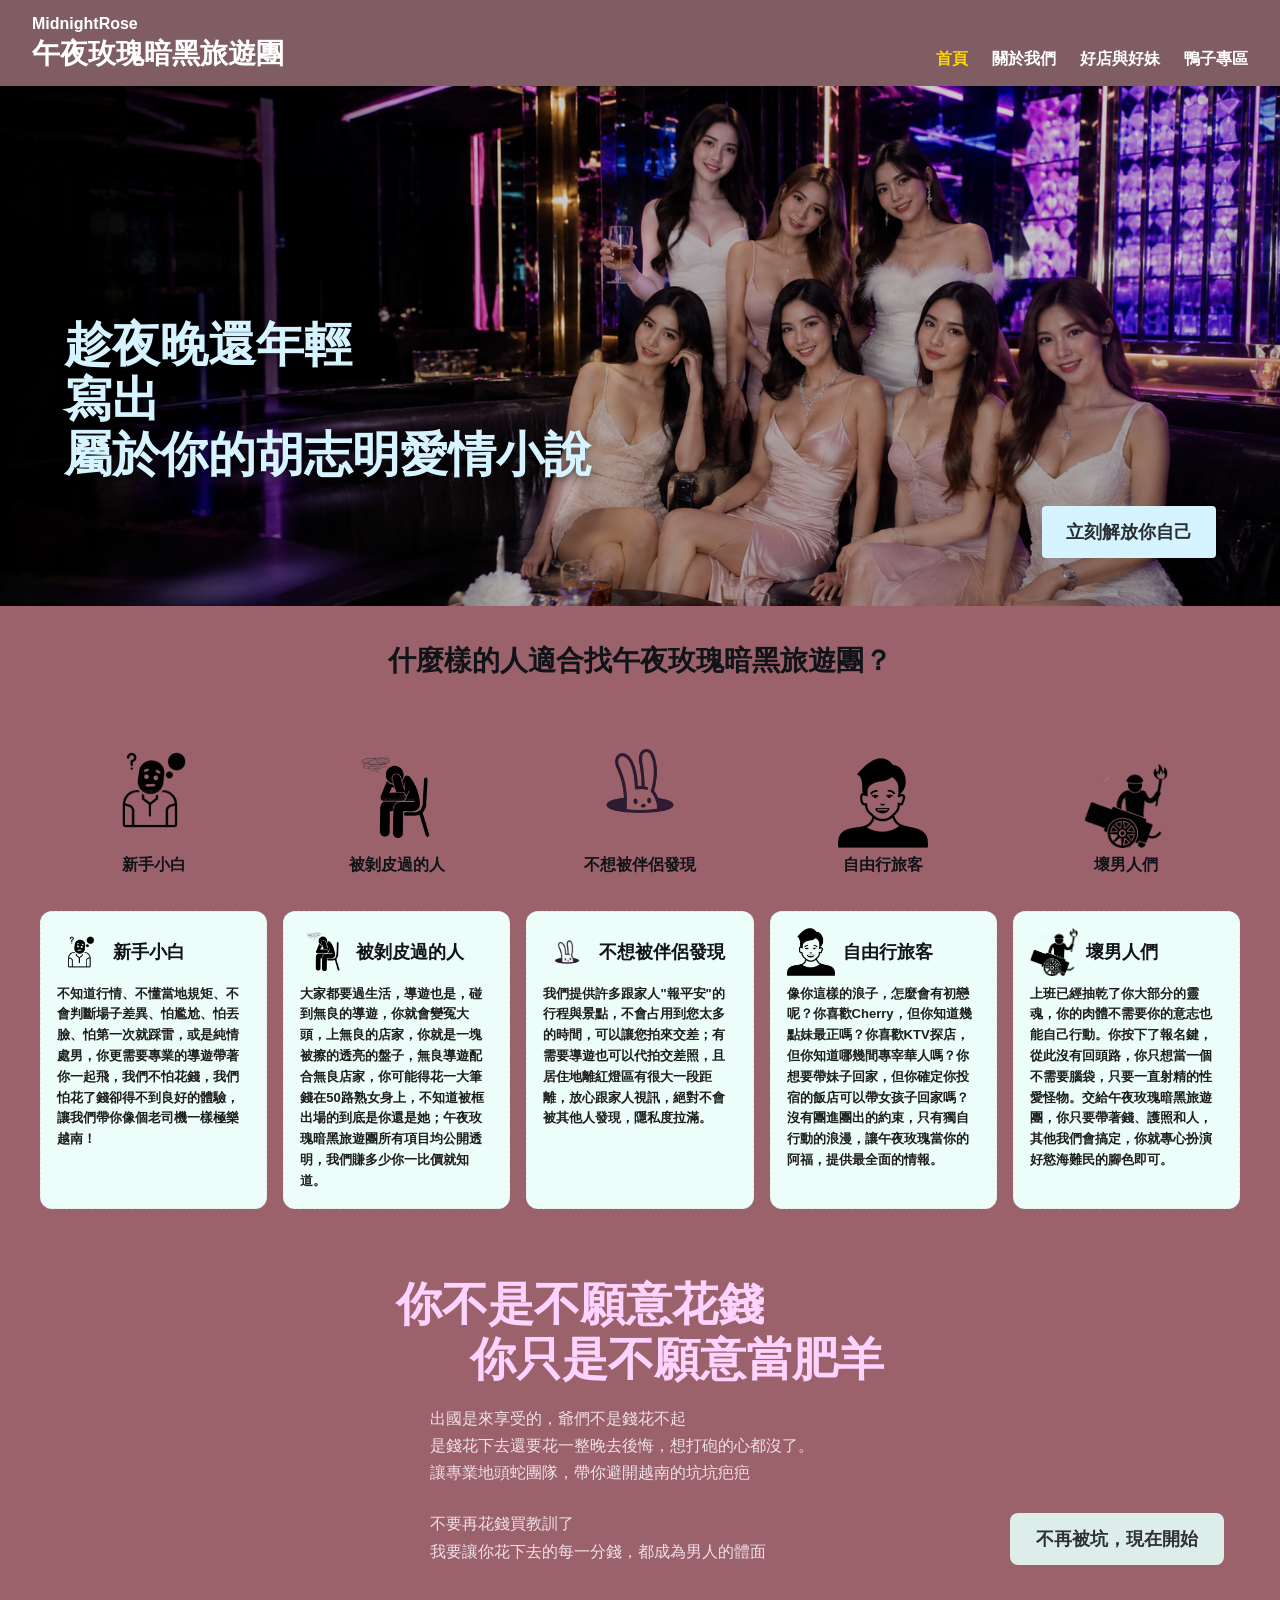
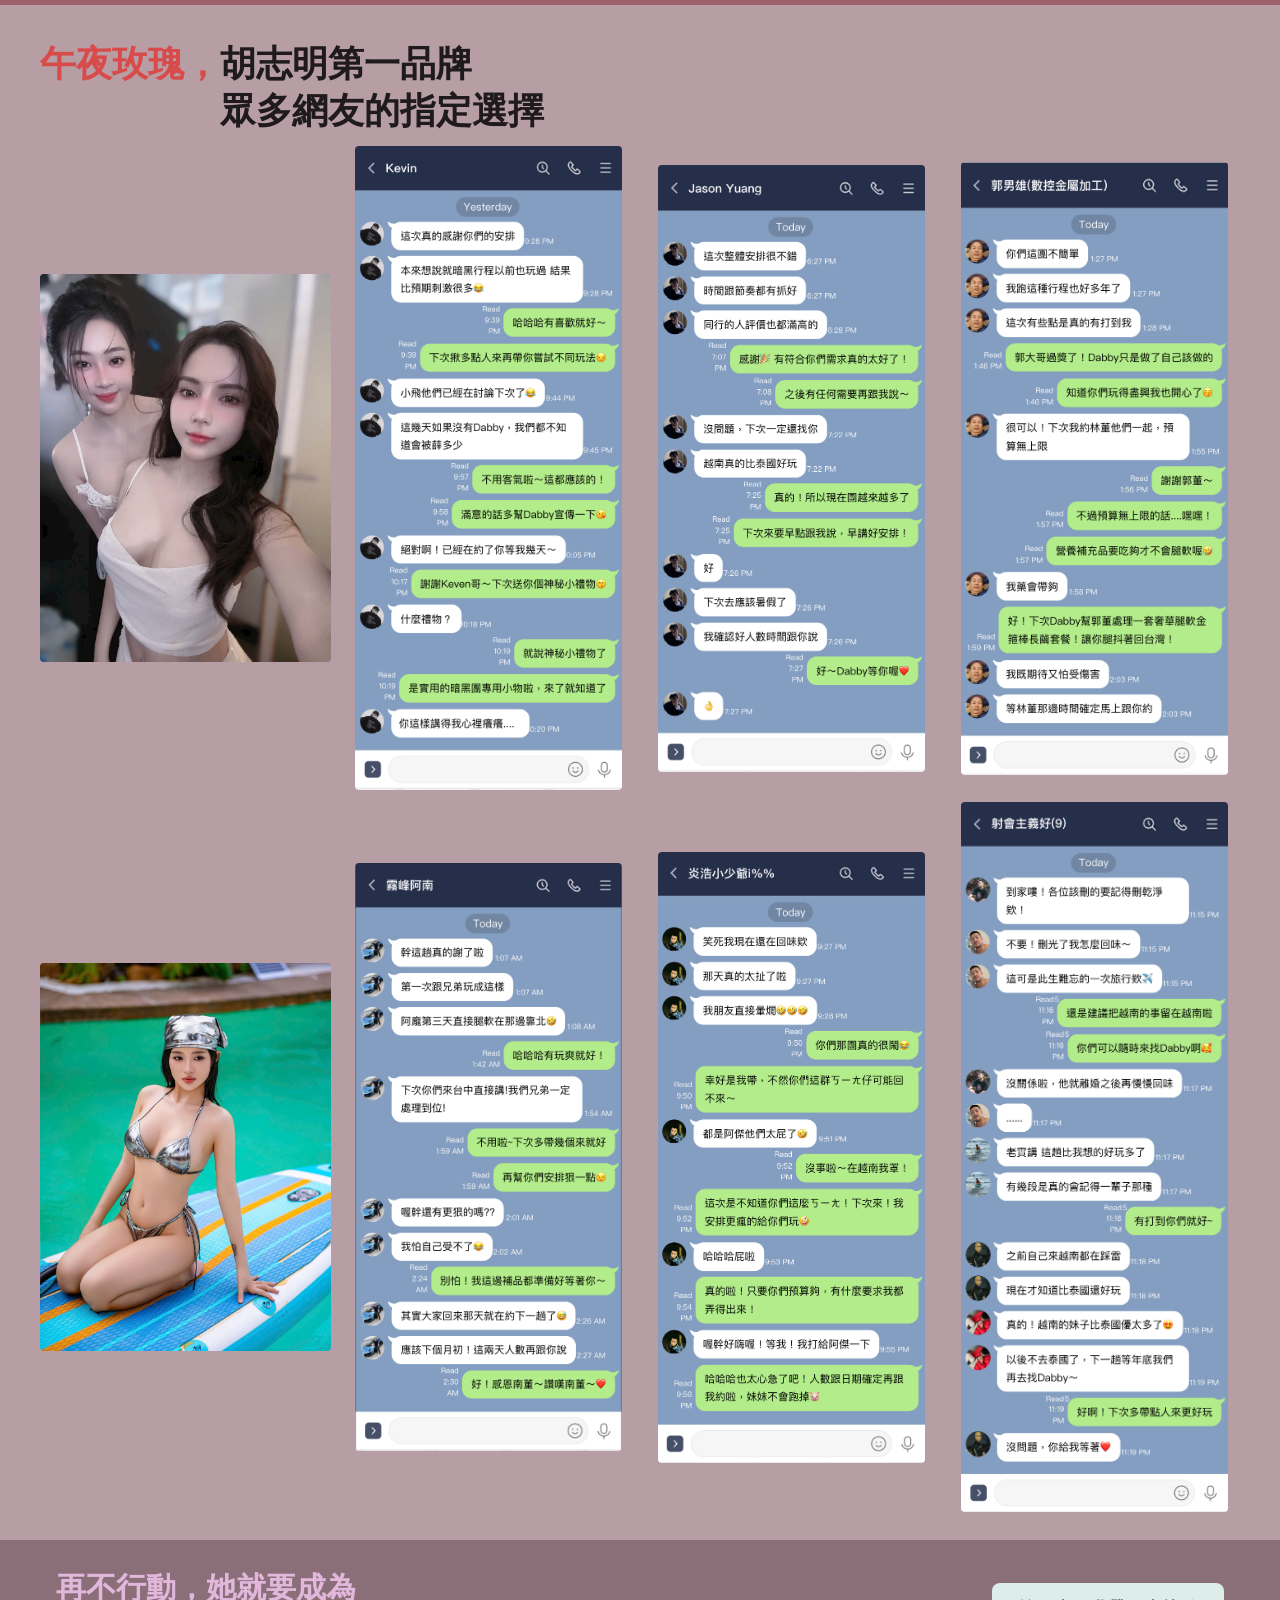
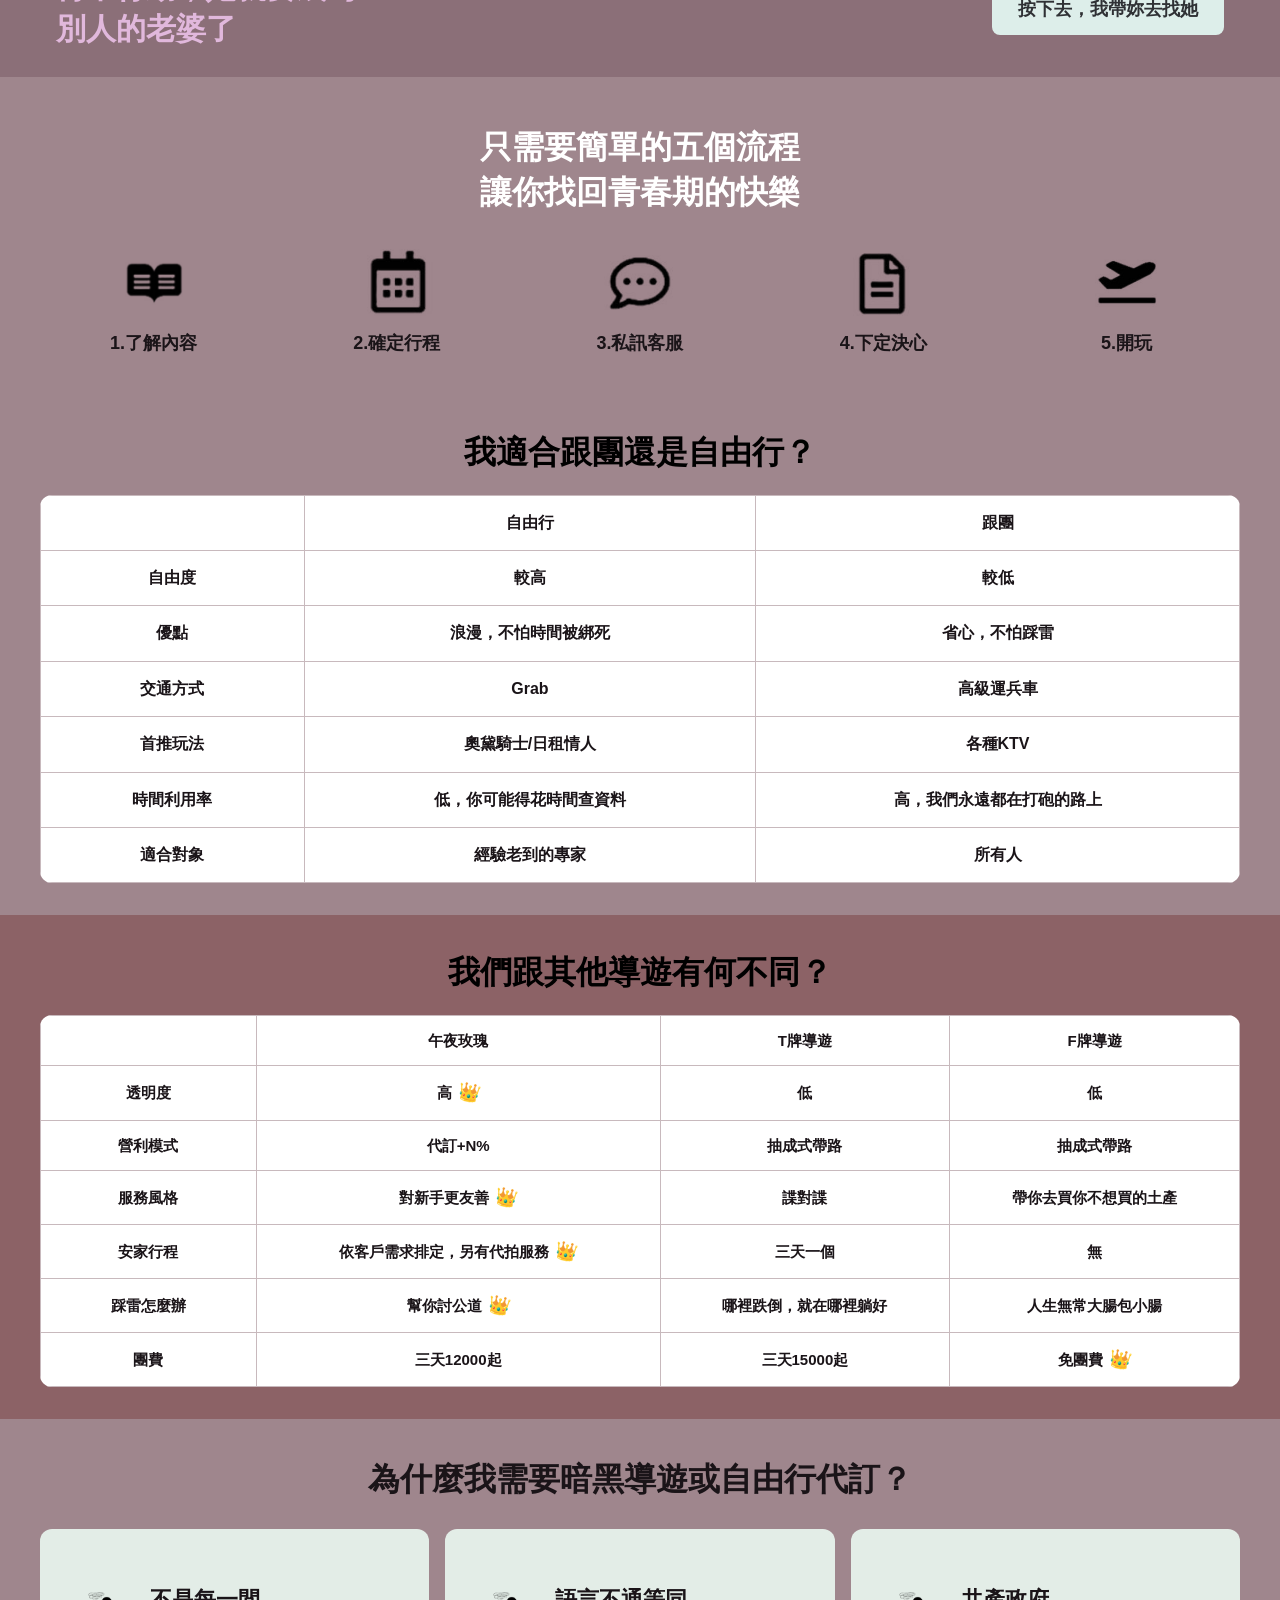
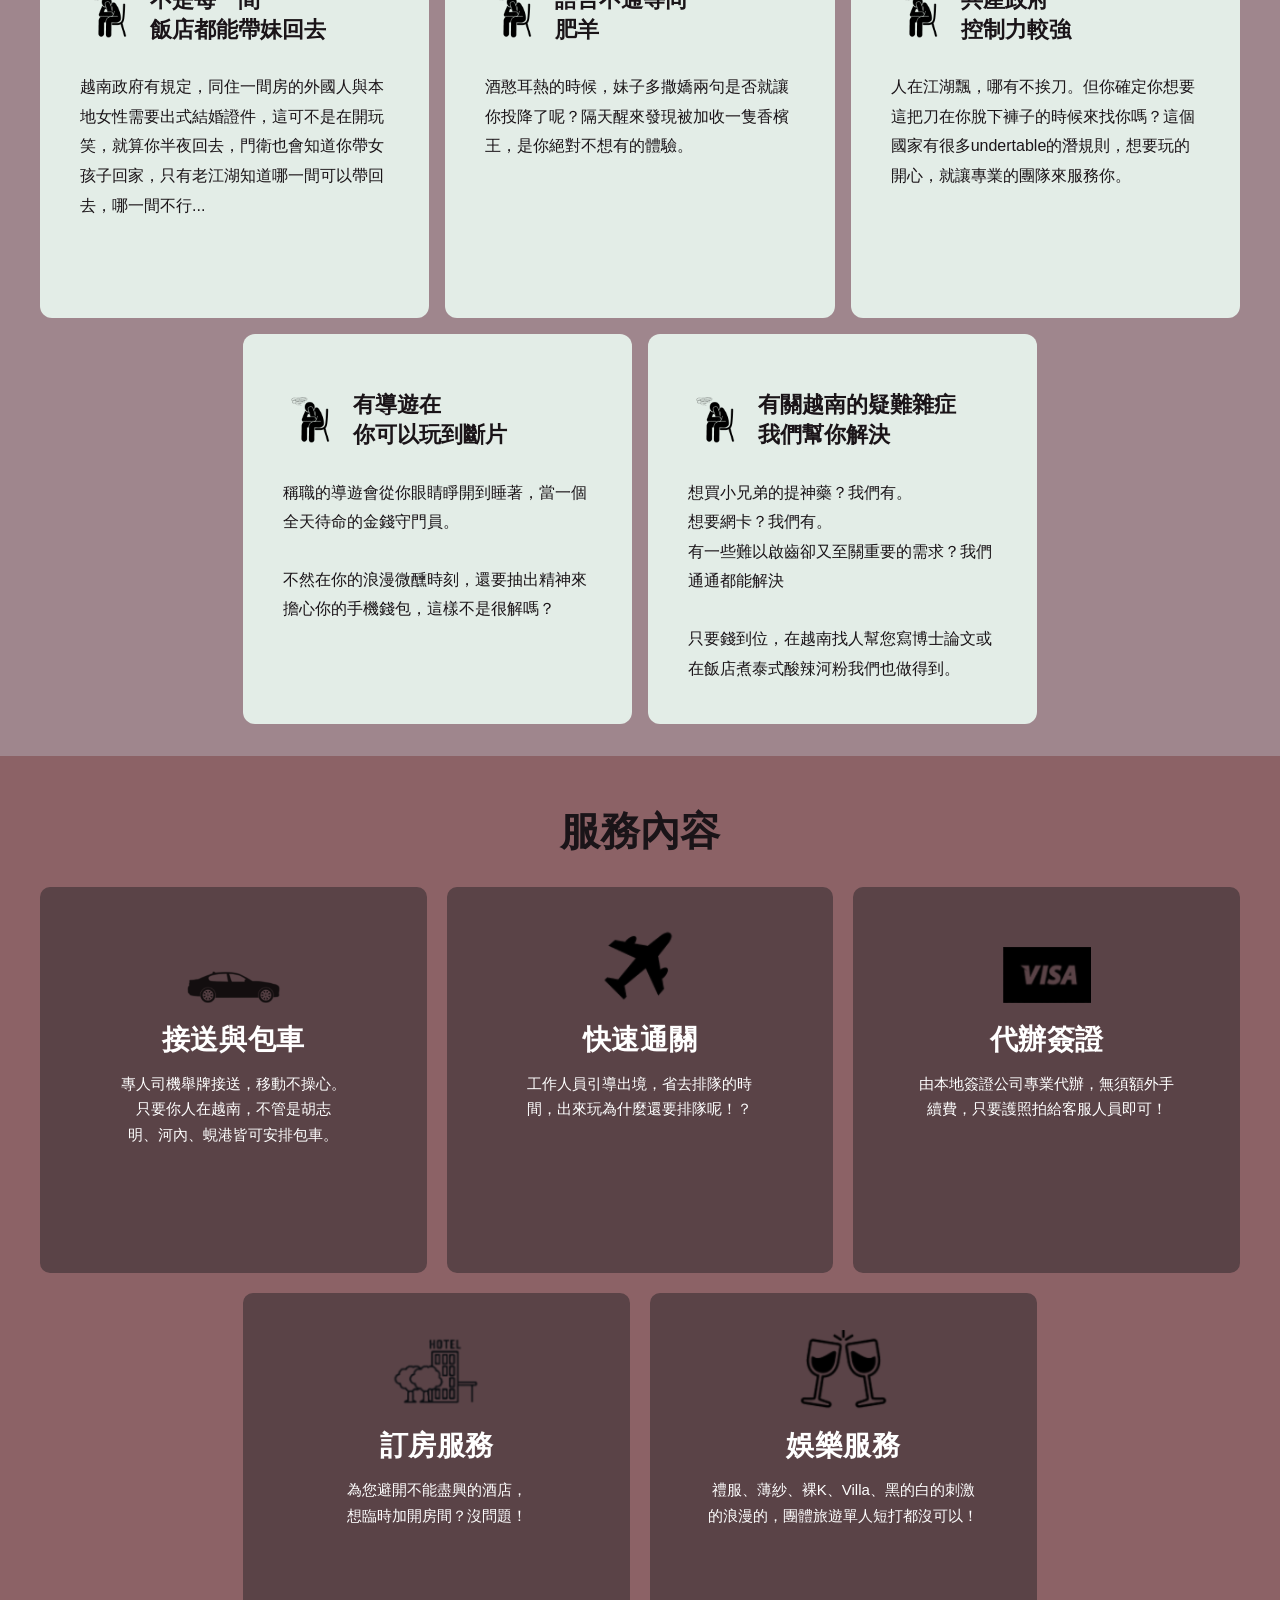
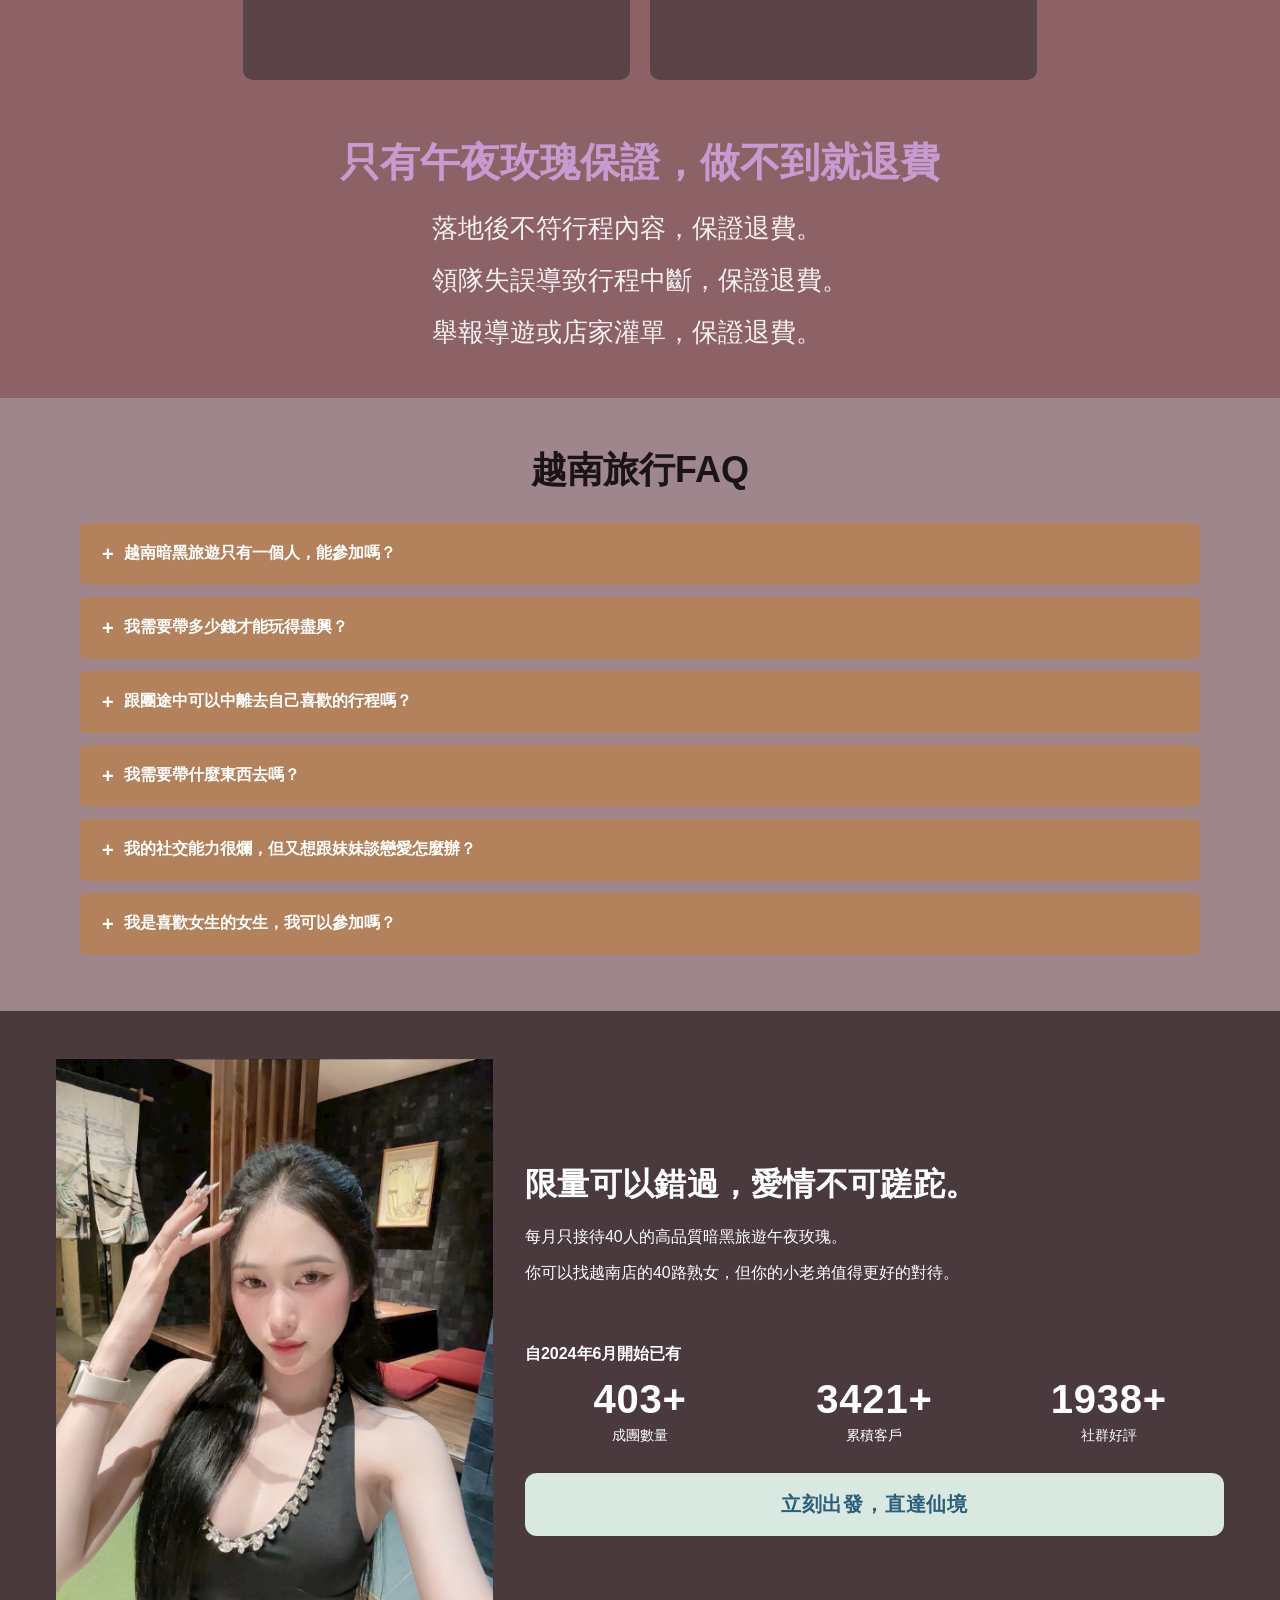
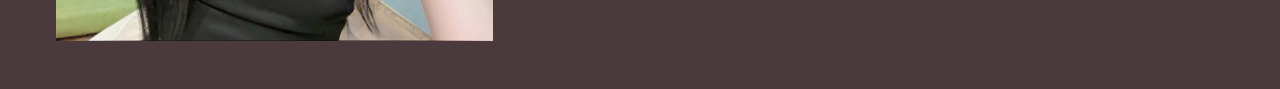
<file: index.html>
<!doctype html>
<html lang="zh-Hant">
  <head>
    <meta charset="UTF-8" />
    <meta name="viewport" content="width=device-width, initial-scale=1.0" />
    <meta http-equiv="Cache-Control" content="no-cache, must-revalidate" />
    <title>MidnightRose午夜玫瑰暗黑旅遊團</title>
    <meta name="description" content="趁夜晚還年輕寫下你的曖昧愛情小說" />

    <meta property="og:type" content="website" />
    <meta property="og:title" content="MidnightRose午夜玫瑰暗黑旅遊團" />
    <meta property="og:description" content="趁夜晚還年輕寫下你的曖昧愛情小說" />
    <meta property="og:image" content="https://dabby-wii.github.io/midnightrose/assets/images/banners/hero-banner.png" />
    <meta property="og:url" content="https://dabby-wii.github.io/midnightrose/" />

    <meta name="twitter:card" content="summary_large_image" />
    <meta name="twitter:title" content="MidnightRose午夜玫瑰暗黑旅遊團" />
    <meta name="twitter:description" content="趁夜晚還年輕寫下你的曖昧愛情小說" />
    <meta name="twitter:image" content="https://dabby-wii.github.io/midnightrose/assets/images/banners/hero-banner.png" />
    <link rel="stylesheet" href="./assets/css/style.css?v=9" />
  </head>
  <body class="page-home">
    <main class="mobile-home">
      <header class="topbar">
        <div class="brand">
          <h1>MidnightRose</h1>
          <p>午夜玫瑰暗黑旅遊團</p>
        </div>
        <nav class="main-nav">
          <a class="active" href="./index.html">首頁</a>
          <a href="./about.html">關於我們</a>
          <a href="./girls.html">好店與好妹</a>
          <a href="./ducks.html">鴨子專區</a>
        </nav>
      </header>

      <section id="home" class="hero">
        <div class="hero-content">
          <h2>趁夜晚還年輕<br />寫出<br />屬於你的胡志明愛情小說</h2>
          <a class="hero-cta" href="https://line.me/R/ti/p/@897hrfyg" target="_blank" rel="noopener noreferrer">立刻解放你自己</a>
        </div>
      </section>

      <section class="feature-strip section-box">
        <h3>什麼樣的人適合找午夜玫瑰暗黑旅遊團？</h3>
        <div class="feature-grid">
          <article><div class="feature-grid-img-container"><img src="./assets/images/figma/b60dd581fb04fba20cd709cf9a2b8ddb20d55985.jpg" alt="新手小白圖示" /></div><span>新手小白</span></article>
          <article><div class="feature-grid-img-container"><img src="./assets/images/figma/935b31ba249dcbe27e307d9bd6fd76550d2cbfbb.jpg" alt="被剝皮過的人圖示" /></div><span>被剝皮過的人</span></article>
          <article><div class="feature-grid-img-container"><img src="./assets/images/figma/8f6ba73d3338581397ba25d0792a31c66c3a0a9d.jpg" alt="不想被伴侶發現的人圖示" /></div><span>不想被伴侶發現</span></article>
          <article><div class="feature-grid-img-container"><img src="./assets/images/figma/2d76aa8f1418c4d315a9e9f17895bcf467029090.jpg" alt="自由行旅客圖示" /></div><span>自由行旅客</span></article>
          <article><div class="feature-grid-img-container"><img src="./assets/images/figma/b5f4381df9b038d1c4df2ee2c8fbace0f15800c3.jpg" alt="壞男人們圖示" /></div><span>壞男人們</span></article>
        </div>
        <div class="feature-cards">
          <article class="feature-card">
            <div class="feature-card-header">
              <img src="./assets/images/figma/b60dd581fb04fba20cd709cf9a2b8ddb20d55985.jpg" alt="新手小白" />
              <h4>新手小白</h4>
            </div>
            <p>不知道行情、不懂當地規矩、不會判斷場子差異、怕尷尬、怕丟臉、怕第一次就踩雷，或是純情處男，你更需要專業的導遊帶著你一起飛，我們不怕花錢，我們怕花了錢卻得不到良好的體驗，讓我們帶你像個老司機一樣極樂越南！</p>
          </article>
          <article class="feature-card">
            <div class="feature-card-header">
              <img src="./assets/images/figma/935b31ba249dcbe27e307d9bd6fd76550d2cbfbb.jpg" alt="被剝皮過的人" />
              <h4>被剝皮過的人</h4>
            </div>
            <p>大家都要過生活，導遊也是，碰到無良的導遊，你就會變冤大頭，上無良的店家，你就是一塊被擦的透亮的盤子，無良導遊配合無良店家，你可能得花一大筆錢在50路熟女身上，不知道被框出場的到底是你還是她；午夜玫瑰暗黑旅遊團所有項目均公開透明，我們賺多少你一比價就知道。</p>
          </article>
          <article class="feature-card">
            <div class="feature-card-header">
              <img src="./assets/images/figma/8f6ba73d3338581397ba25d0792a31c66c3a0a9d.jpg" alt="不想被伴侶發現" />
              <h4>不想被伴侶發現</h4>
            </div>
            <p>我們提供許多跟家人"報平安"的行程與景點，不會占用到您太多的時間，可以讓您拍來交差；有需要導遊也可以代拍交差照，且居住地離紅燈區有很大一段距離，放心跟家人視訊，絕對不會被其他人發現，隱私度拉滿。</p>
          </article>
          <article class="feature-card">
            <div class="feature-card-header">
              <img src="./assets/images/figma/2d76aa8f1418c4d315a9e9f17895bcf467029090.jpg" alt="自由行旅客" />
              <h4>自由行旅客</h4>
            </div>
            <p>像你這樣的浪子，怎麼會有初戀呢？你喜歡Cherry，但你知道幾點妹最正嗎？你喜歡KTV探店，但你知道哪幾間專宰華人嗎？你想要帶妹子回家，但你確定你投宿的飯店可以帶女孩子回家嗎？沒有團進團出的約束，只有獨自行動的浪漫，讓午夜玫瑰當你的阿福，提供最全面的情報。</p>
          </article>
          <article class="feature-card">
            <div class="feature-card-header">
              <img src="./assets/images/figma/b5f4381df9b038d1c4df2ee2c8fbace0f15800c3.jpg" alt="壞男人們" />
              <h4>壞男人們</h4>
            </div>
            <p>上班已經抽乾了你大部分的靈魂，你的肉體不需要你的意志也能自己行動。你按下了報名鍵，從此沒有回頭路，你只想當一個不需要腦袋，只要一直射精的性愛怪物。交給午夜玫瑰暗黑旅遊團，你只要帶著錢、護照和人，其他我們會搞定，你就專心扮演好慾海難民的腳色即可。</p>
          </article>
        </div>
      </section>

      <section class="pink-cta section-box">
        <h3>你不是不願意花錢<br /><span class="pink-cta-indent">你只是不願意當肥羊</span></h3>
        <p class="pink-cta-lead">出國是來享受的，爺們不是錢花不起<br />是錢花下去還要花一整晚去後悔，想打砲的心都沒了。<br />讓專業地頭蛇團隊，帶你避開越南的坑坑疤疤</p>
        <div class="pink-cta-action">
          <p>不要再花錢買教訓了<br />我要讓你花下去的每一分錢，都成為男人的體面</p>
          <a href="https://line.me/R/ti/p/@897hrfyg" target="_blank" rel="noopener noreferrer">不再被坑，現在開始</a>
        </div>
      </section>

      <section id="girls" class="gallery section-box">
        <div class="gallery-title">
          <h3><span class="accent">午夜玫瑰，</span>胡志明第一品牌</h3>
          <h3 class="indent">眾多網友的指定選擇</h3>
        </div>

        <div class="gallery-grid">
          <img class="model" src="./assets/images/gallery/model-1.JPG" alt="model 1" />
          <img class="model" src="./assets/images/gallery/model-2.JPG" alt="model 2" />
          <img class="chat" src="./assets/images/gallery/chat-1.png" alt="評價 1" />
          <img class="chat" src="./assets/images/gallery/chat-2.png" alt="評價 2" />
          <img class="chat" src="./assets/images/gallery/chat-3.png" alt="評價 3" />
          <img class="chat" src="./assets/images/gallery/chat-4.png" alt="評價 4" />
          <img class="chat" src="./assets/images/gallery/chat-5.png" alt="評價 5" />
          <img class="chat" src="./assets/images/gallery/chat-6.png" alt="評價 6" />
        </div>

        <div class="gallery-cta">
          <p>再不行動，她就要成為<br />別人的老婆了</p>
          <a href="https://line.me/R/ti/p/@897hrfyg" target="_blank" rel="noopener noreferrer">按下去，我帶妳去找她</a>
        </div>
      </section>

      <section class="process-strip section-box">
        <h3 class="process-title">只需要簡單的五個流程<br />讓你找回青春期的快樂</h3>
        <div class="process-steps">
          <div class="step">
            <img src="./assets/images/steps/step-1.jpg" alt="" />
            <span>1.了解內容</span>
          </div>
          <div class="step">
            <img src="./assets/images/steps/step-2.jpg" alt="" />
            <span>2.確定行程</span>
          </div>
          <div class="step">
            <img src="./assets/images/steps/step-3.jpg" alt="" />
            <span>3.私訊客服</span>
          </div>
          <div class="step">
            <img src="./assets/images/steps/step-4.jpg" alt="" />
            <span>4.下定決心</span>
          </div>
          <div class="step">
            <img src="./assets/images/steps/step-5.jpg" alt="" />
            <span>5.開玩</span>
          </div>
        </div>
      </section>

      <section class="compare-strip section-box">
        <h3 class="compare-title">我適合跟團還是自由行？</h3>
        <div class="compare-wrap">
        <table class="compare-table">
          <thead>
            <tr>
              <th></th>
              <th>自由行</th>
              <th>跟團</th>
            </tr>
          </thead>
          <tbody>
            <tr>
              <th>自由度</th>
              <td>較高</td>
              <td>較低</td>
            </tr>
            <tr>
              <th>優點</th>
              <td>浪漫，不怕時間被綁死</td>
              <td>省心，不怕踩雷</td>
            </tr>
            <tr>
              <th>交通方式</th>
              <td>Grab</td>
              <td>高級運兵車</td>
            </tr>
            <tr>
              <th>首推玩法</th>
              <td>奧黛騎士/日租情人</td>
              <td>各種KTV</td>
            </tr>
            <tr>
              <th>時間利用率</th>
              <td>低，你可能得花時間查資料</td>
              <td>高，我們永遠都在打砲的路上</td>
            </tr>
            <tr>
              <th>適合對象</th>
              <td>經驗老到的專家</td>
              <td>所有人</td>
            </tr>
          </tbody>
        </table>
        </div>
      </section>

      <section class="compare-strip compare-strip-alt section-box">
        <h3 class="compare-title">我們跟其他導遊有何不同？</h3>
        <div class="compare-wrap">
        <table class="compare-table compare-table-4col">
          <thead>
            <tr>
              <th></th>
              <th>午夜玫瑰</th>
              <th>T牌導遊</th>
              <th>F牌導遊</th>
            </tr>
          </thead>
          <tbody>
            <tr>
              <th>透明度</th>
              <td>高 <span class="crown">👑</span></td>
              <td>低</td>
              <td>低</td>
            </tr>
            <tr>
              <th>營利模式</th>
              <td>代訂+N%</td>
              <td>抽成式帶路</td>
              <td>抽成式帶路</td>
            </tr>
            <tr>
              <th>服務風格</th>
              <td>對新手更友善 <span class="crown">👑</span></td>
              <td>諜對諜</td>
              <td>帶你去買你不想買的土產</td>
            </tr>
            <tr>
              <th>安家行程</th>
              <td>依客戶需求排定，另有代拍服務 <span class="crown">👑</span></td>
              <td>三天一個</td>
              <td>無</td>
            </tr>
            <tr>
              <th>踩雷怎麼辦</th>
              <td>幫你討公道 <span class="crown">👑</span></td>
              <td>哪裡跌倒，就在哪裡躺好</td>
              <td>人生無常大腸包小腸</td>
            </tr>
            <tr>
              <th>團費</th>
              <td>三天12000起</td>
              <td>三天15000起</td>
              <td>免團費 <span class="crown">👑</span></td>
            </tr>
          </tbody>
        </table>
        </div>
      </section>

      <section class="reasons-strip section-box">
        <h3 class="reasons-title">為什麼我需要暗黑導遊或自由行代訂？</h3>
        <div class="reasons-grid">
          <article class="reason-card">
            <div class="reason-header">
              <img src="./assets/images/figma/935b31ba249dcbe27e307d9bd6fd76550d2cbfbb.jpg" alt="" />
              <h4>不是每一間<br />飯店都能帶妹回去</h4>
            </div>
            <p>越南政府有規定，同住一間房的外國人與本地女性需要出式結婚證件，這可不是在開玩笑，就算你半夜回去，門衛也會知道你帶女孩子回家，只有老江湖知道哪一間可以帶回去，哪一間不行...</p>
          </article>

          <article class="reason-card">
            <div class="reason-header">
              <img src="./assets/images/figma/935b31ba249dcbe27e307d9bd6fd76550d2cbfbb.jpg" alt="" />
              <h4>語言不通等同<br />肥羊</h4>
            </div>
            <p>酒憨耳熱的時候，妹子多撒嬌兩句是否就讓你投降了呢？隔天醒來發現被加收一隻香檳王，是你絕對不想有的體驗。</p>
          </article>

          <article class="reason-card">
            <div class="reason-header">
              <img src="./assets/images/figma/935b31ba249dcbe27e307d9bd6fd76550d2cbfbb.jpg" alt="" />
              <h4>共產政府<br />控制力較強</h4>
            </div>
            <p>人在江湖飄，哪有不挨刀。但你確定你想要這把刀在你脫下褲子的時候來找你嗎？這個國家有很多undertable的潛規則，想要玩的開心，就讓專業的團隊來服務你。</p>
          </article>

          <article class="reason-card">
            <div class="reason-header">
              <img src="./assets/images/figma/935b31ba249dcbe27e307d9bd6fd76550d2cbfbb.jpg" alt="" />
              <h4>有導遊在<br />你可以玩到斷片</h4>
            </div>
            <p>稱職的導遊會從你眼睛睜開到睡著，當一個全天待命的金錢守門員。</p>
            <p>不然在你的浪漫微醺時刻，還要抽出精神來擔心你的手機錢包，這樣不是很解嗎？</p>
          </article>

          <article class="reason-card">
            <div class="reason-header">
              <img src="./assets/images/figma/935b31ba249dcbe27e307d9bd6fd76550d2cbfbb.jpg" alt="" />
              <h4>有關越南的疑難雜症<br />我們幫你解決</h4>
            </div>
            <p>想買小兄弟的提神藥？我們有。<br />想要網卡？我們有。<br />有一些難以啟齒卻又至關重要的需求？我們通通都能解決</p>
            <p>只要錢到位，在越南找人幫您寫博士論文或在飯店煮泰式酸辣河粉我們也做得到。</p>
          </article>
        </div>
      </section>

      <section class="services-strip section-box">
        <h3 class="services-title">服務內容</h3>
        <div class="services-grid">
          <article class="service-card">
            <img src="./assets/images/services/service-1.png" alt="" />
            <h4>接送與包車</h4>
            <p>專人司機舉牌接送，移動不操心。</p>
            <p>只要你人在越南，不管是胡志明、河內、蜆港皆可安排包車。</p>
          </article>
          <article class="service-card">
            <img src="./assets/images/services/service-2.png" alt="" />
            <h4>快速通關</h4>
            <p>工作人員引導出境，省去排隊的時間，出來玩為什麼還要排隊呢！？</p>
          </article>
          <article class="service-card">
            <img src="./assets/images/services/service-3.png" alt="" />
            <h4>代辦簽證</h4>
            <p>由本地簽證公司專業代辦，無須額外手續費，只要護照拍給客服人員即可！</p>
          </article>
          <article class="service-card">
            <img src="./assets/images/services/service-4.png" alt="" />
            <h4>訂房服務</h4>
            <p>為您避開不能盡興的酒店，想臨時加開房間？沒問題！</p>
          </article>
          <article class="service-card">
            <img src="./assets/images/services/service-5.png" alt="" />
            <h4>娛樂服務</h4>
            <p>禮服、薄紗、裸K、Villa、黑的白的刺激的浪漫的，團體旅遊單人短打都沒可以！</p>
          </article>
        </div>

        <div class="services-guarantee">
          <h3>只有午夜玫瑰保證，做不到就退費</h3>
          <p>落地後不符行程內容，保證退費。<br />領隊失誤導致行程中斷，保證退費。<br />舉報導遊或店家灌單，保證退費。</p>
        </div>
      </section>

      <section class="faq-strip section-box">
        <h3 class="faq-title">越南旅行FAQ</h3>
        <div class="faq-list">
          <details class="faq-item">
            <summary>越南暗黑旅遊只有一個人，能參加嗎？</summary>
            <div class="faq-answer">
              <p>當然可以的！我們會為你媒合想要參與越南暗黑旅遊行程的團友，確定成團後會建立此團的專屬群組，能在出發前和其他團友相互認識，抵達胡志明之後，您只需要放輕鬆一起同樂。</p>
              <p>anyway, open your mind.</p>
            </div>
          </details>
          <details class="faq-item">
            <summary>我需要帶多少錢才能玩得盡興？</summary>
            <div class="faq-answer">
              <p>帶著台幣來就好，不需要事先換匯，抵達胡志明後導遊會帶您去濱城市場換匯，匯率會比機場好。一般來說一天預算10000台幣可以活得很舒服，15000可以讓你活得像國王一樣。</p>
            </div>
          </details>
          <details class="faq-item">
            <summary>跟團途中可以中離去自己喜歡的行程嗎？</summary>
            <div class="faq-answer">
              <p>完全沒有問題，如果中途突然文藝魂燃起或是不喜歡接下來的行程，完全可以脫離大部隊自己行動，等到有喜歡的活動再和大家會合即可！</p>
            </div>
          </details>
          <details class="faq-item">
            <summary>我需要帶什麼東西去嗎？</summary>
            <div class="faq-answer">
              <p>除了護照與簽證、信用卡、充電線、錢與換洗衣物外，什麼都不用準備，uncle只剩一隻懶叫也可以在這裡很逍遙。</p>
            </div>
          </details>
          <details class="faq-item">
            <summary>我的社交能力很爛，但又想跟妹妹談戀愛怎麼辦？</summary>
            <div class="faq-answer">
              <p>導遊可以協助你喔！但只能出面幫你談價錢，戀愛感的部分這裡的KTV小妹們都很會引導，你不需要害怕，好好享受這份難得的夏日戀情即可。</p>
            </div>
          </details>
          <details class="faq-item">
            <summary>我是喜歡女生的女生，我可以參加嗎？</summary>
            <div class="faq-answer">
              <p>完全沒有問題，但建議選自由行程、湊滿三人成團或是併入其他的女同團唷！</p>
            </div>
          </details>
        </div>
      </section>

      <section id="contact" class="final-strip">
        <div class="final-photos">
          <img src="./assets/images/final/final-1.JPG" alt="" />
          <img src="./assets/images/final/final-2.JPG" alt="" />
        </div>

        <div class="final-content">
          <h3 class="final-title">限量可以錯過，愛情不可蹉跎。</h3>
          <p class="final-lead">每月只接待40人的高品質暗黑旅遊午夜玫瑰。</p>
          <p class="final-lead">你可以找越南店的40路熟女，但你的小老弟值得更好的對待。</p>

          <p class="final-since">自2024年6月開始已有</p>
          <div class="final-stats">
            <div class="stat">
              <span class="stat-num">456+</span>
              <span class="stat-label">成團數量</span>
            </div>
            <div class="stat">
              <span class="stat-num">3862+</span>
              <span class="stat-label">累積客戶</span>
            </div>
            <div class="stat">
              <span class="stat-num">2188+</span>
              <span class="stat-label">社群好評</span>
            </div>
          </div>

          <a class="final-btn" href="https://line.me/R/ti/p/@897hrfyg" target="_blank" rel="noopener noreferrer">立刻出發，直達仙境</a>
        </div>
      </section>
    </main>

    <script src="./assets/js/main.js"></script>
  </body>
</html>
</file>
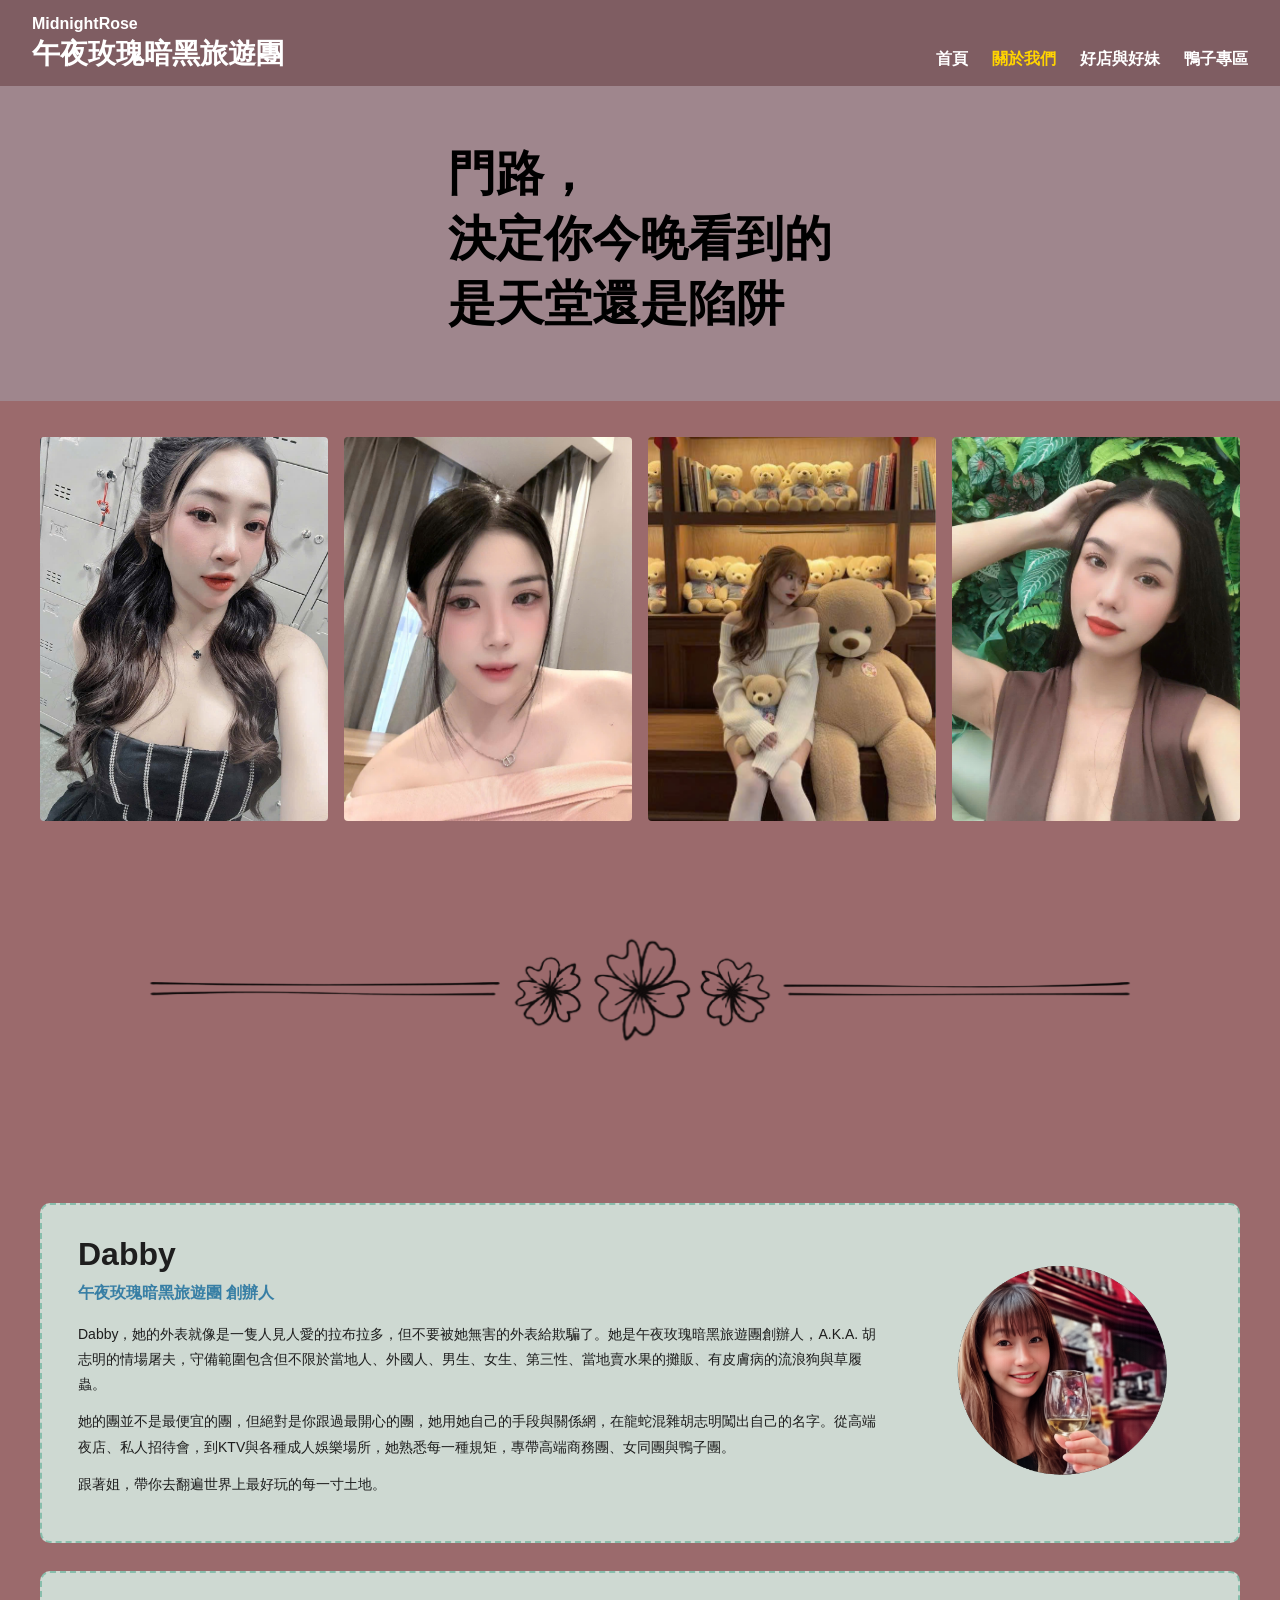
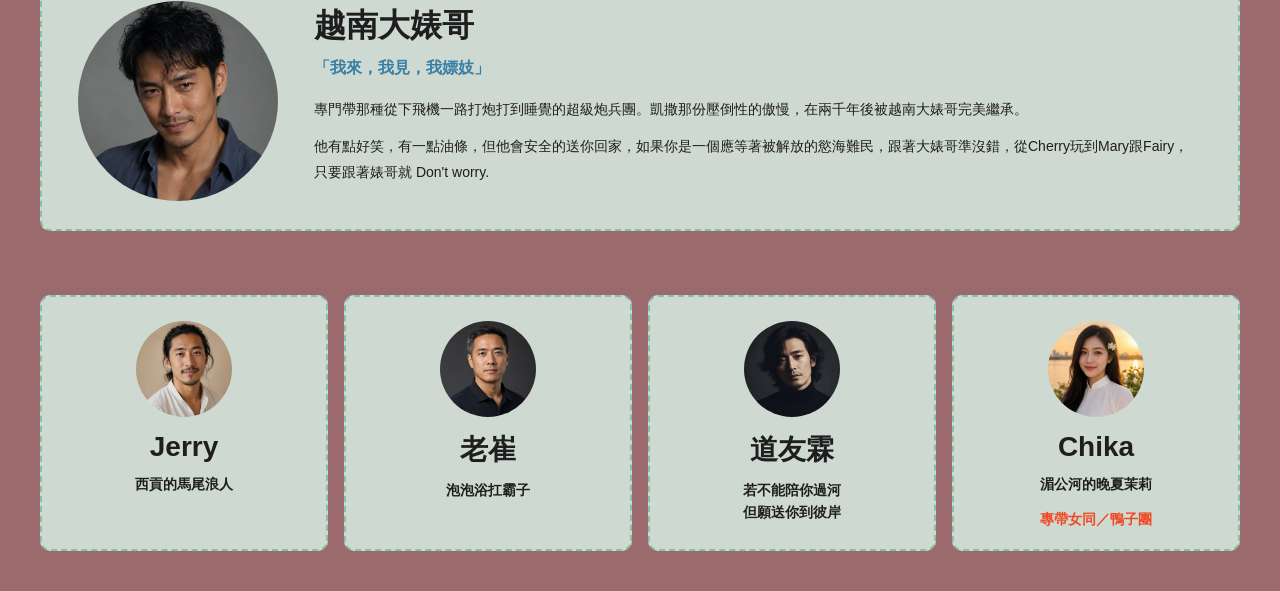
<file: about.html>
<!doctype html>
<html lang="zh-Hant">
  <head>
    <meta charset="UTF-8" />
    <meta name="viewport" content="width=device-width, initial-scale=1.0" />
    <meta http-equiv="Cache-Control" content="no-cache, must-revalidate" />
    <title>關於我們 - MidnightRose</title>
    <link rel="stylesheet" href="./assets/css/style.css?v=9" />
  </head>
  <body class="page-about">
    <main class="mobile-home">
      <header class="topbar">
        <div class="brand">
          <h1>MidnightRose</h1>
          <p>午夜玫瑰暗黑旅遊團</p>
        </div>
        <nav class="main-nav">
          <a href="./index.html">首頁</a>
          <a class="active" href="./about.html">關於我們</a>
          <a href="./girls.html">好店與好妹</a>
          <a href="./ducks.html">鴨子專區</a>
        </nav>
      </header>

      <section class="inner-hero section-box">
        <h2>門路，<br />決定你今晚看到的<br />是天堂還是陷阱</h2>
      </section>

      <section class="people-portraits section-box">
        <div class="portrait-grid">
          <img src="./assets/images/about/portrait-1.JPG" alt="人物 1" />
          <img src="./assets/images/about/portrait-2.JPG" alt="人物 2" />
          <img src="./assets/images/about/portrait-3.JPG" alt="人物 3" />
          <img src="./assets/images/about/portrait-4.JPG" alt="人物 4" />
        </div>
        <img class="floral-divider" src="./assets/images/figma/7787617fc35ff0f7c2e92c653df46c872b1257dc.jpg" alt="" />
      </section>

      <section class="shops-list">
        <article class="people-card">
          <div class="people-card-thumb">
            <img src="./assets/images/figma/a140dc0ad4164c3a81050a14375c81e89e58de03.jpg" alt="Dabby" />
          </div>
          <div class="people-card-body">
            <h3>Dabby</h3>
            <p class="role">午夜玫瑰暗黑旅遊團 創辦人</p>
            <p>
              Dabby，她的外表就像是一隻人見人愛的拉布拉多，但不要被她無害的外表給欺騙了。她是午夜玫瑰暗黑旅遊團創辦人，A.K.A. 胡志明的情場屠夫，守備範圍包含但不限於當地人、外國人、男生、女生、第三性、當地賣水果的攤販、有皮膚病的流浪狗與草履蟲。
            </p>
            <p>
              她的團並不是最便宜的團，但絕對是你跟過最開心的團，她用她自己的手段與關係網，在龍蛇混雜胡志明闖出自己的名字。從高端夜店、私人招待會，到KTV與各種成人娛樂場所，她熟悉每一種規矩，專帶高端商務團、女同團與鴨子團。
            </p>
            <p>跟著姐，帶你去翻遍世界上最好玩的每一寸土地。</p>
          </div>
        </article>

        <article class="people-card">
          <div class="people-card-thumb">
            <img src="./assets/images/people/vietnam-brother.png" alt="越南大婊哥" />
          </div>
          <div class="people-card-body">
            <h3>越南大婊哥</h3>
            <p class="role">「我來，我見，我嫖妓」</p>
            <p>
              專門帶那種從下飛機一路打炮打到睡覺的超級炮兵團。凱撒那份壓倒性的傲慢，在兩千年後被越南大婊哥完美繼承。
            </p>
            <p>
              他有點好笑，有一點油條，但他會安全的送你回家，如果你是一個應等著被解放的慾海難民，跟著大婊哥準沒錯，從Cherry玩到Mary跟Fairy，只要跟著婊哥就 Don't worry.
            </p>
          </div>
        </article>

      </section>

      <section class="people-mini-grid section-box">
        <article class="people-mini-card">
          <div class="people-mini-thumb">
            <img src="./assets/images/people/jerry.png" alt="Jerry" />
          </div>
          <h4>Jerry</h4>
          <p>西貢的馬尾浪人</p>
        </article>
        <article class="people-mini-card">
          <div class="people-mini-thumb">
            <img src="./assets/images/people/oldtsui.png" alt="老崔" />
          </div>
          <h4>老崔</h4>
          <p>泡泡浴扛霸子</p>
        </article>
        <article class="people-mini-card">
          <div class="people-mini-thumb">
            <img src="./assets/images/people/daoyoulin.png" alt="道友霖" />
          </div>
          <h4>道友霖</h4>
          <p>若不能陪你過河<br />但願送你到彼岸</p>
        </article>
        <article class="people-mini-card">
          <div class="people-mini-thumb">
            <img src="./assets/images/people/chika.png" alt="Chika" />
          </div>
          <h4>Chika</h4>
          <p>湄公河的晚夏茉莉</p>
          <span class="people-mini-tag">專帶女同／鴨子團</span>
        </article>
      </section>
    </main>
    <script src="./assets/js/main.js"></script>
  </body>
</html>
</file>
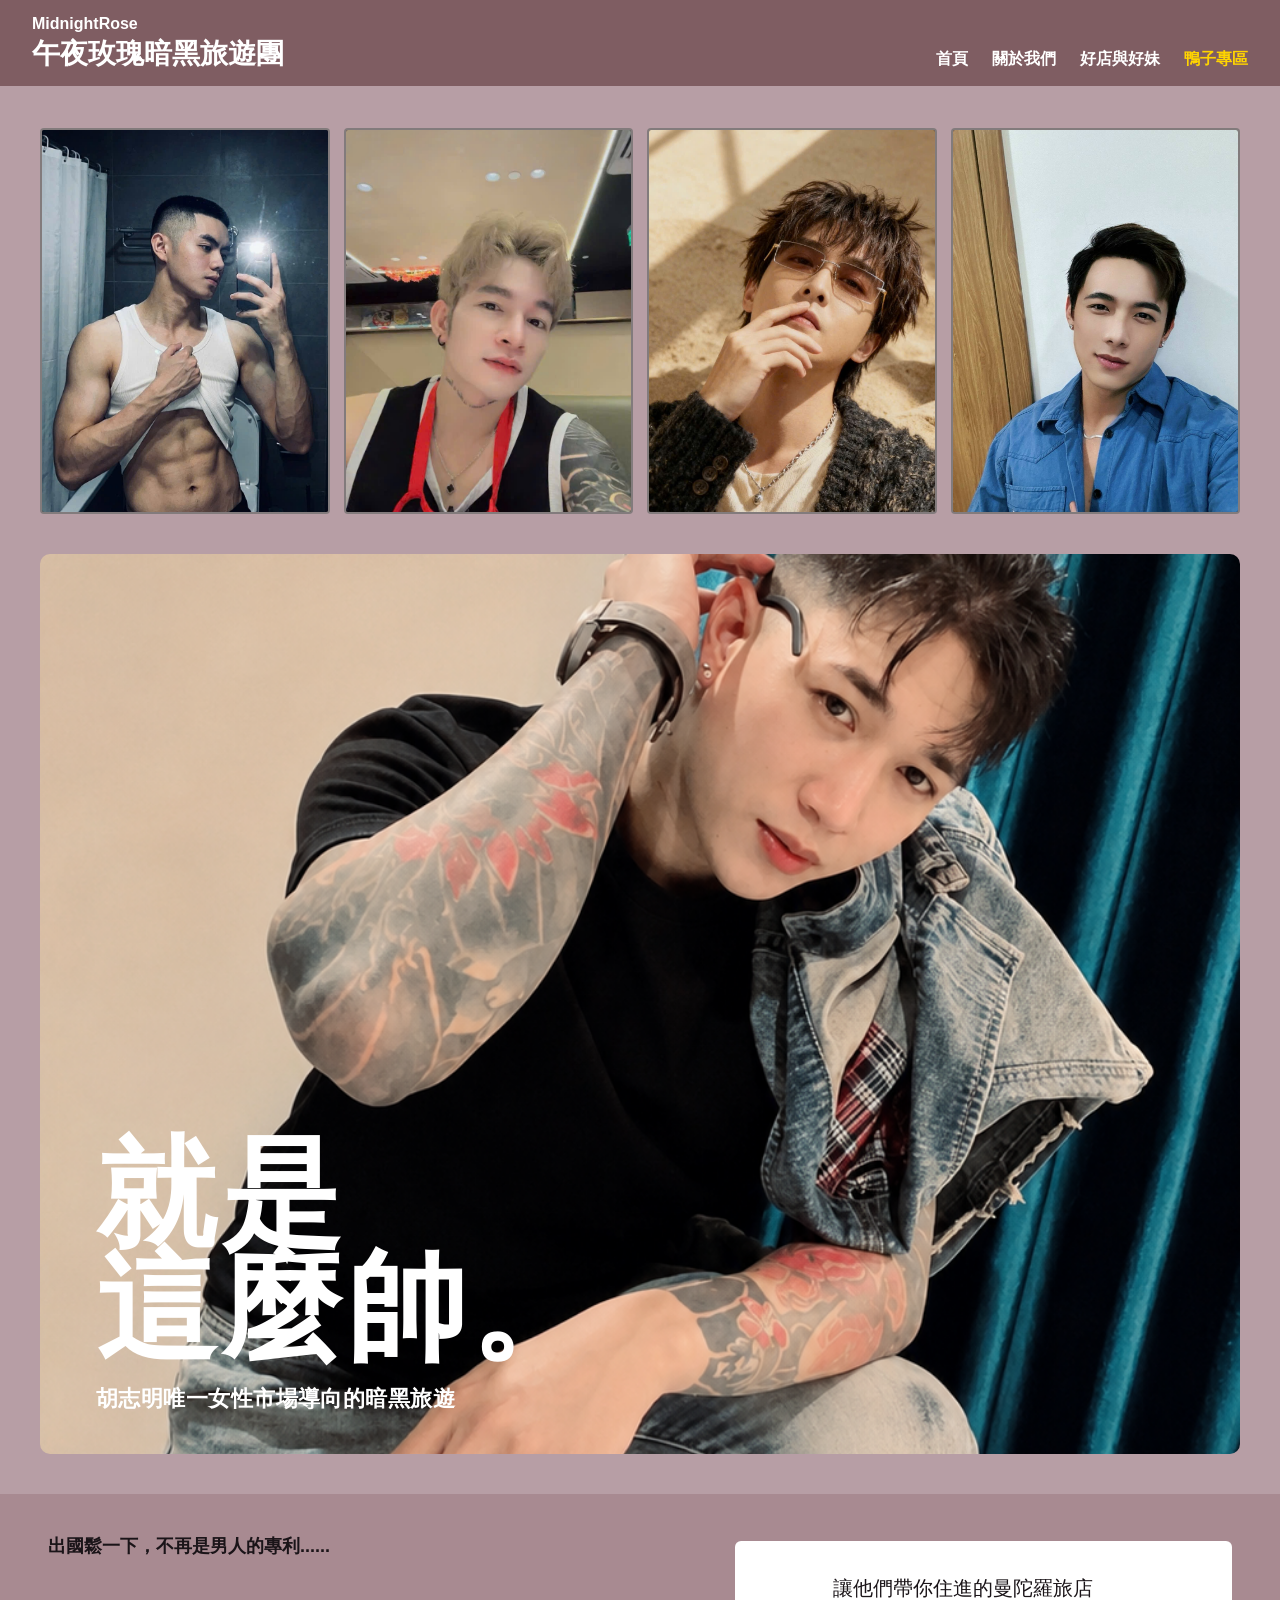
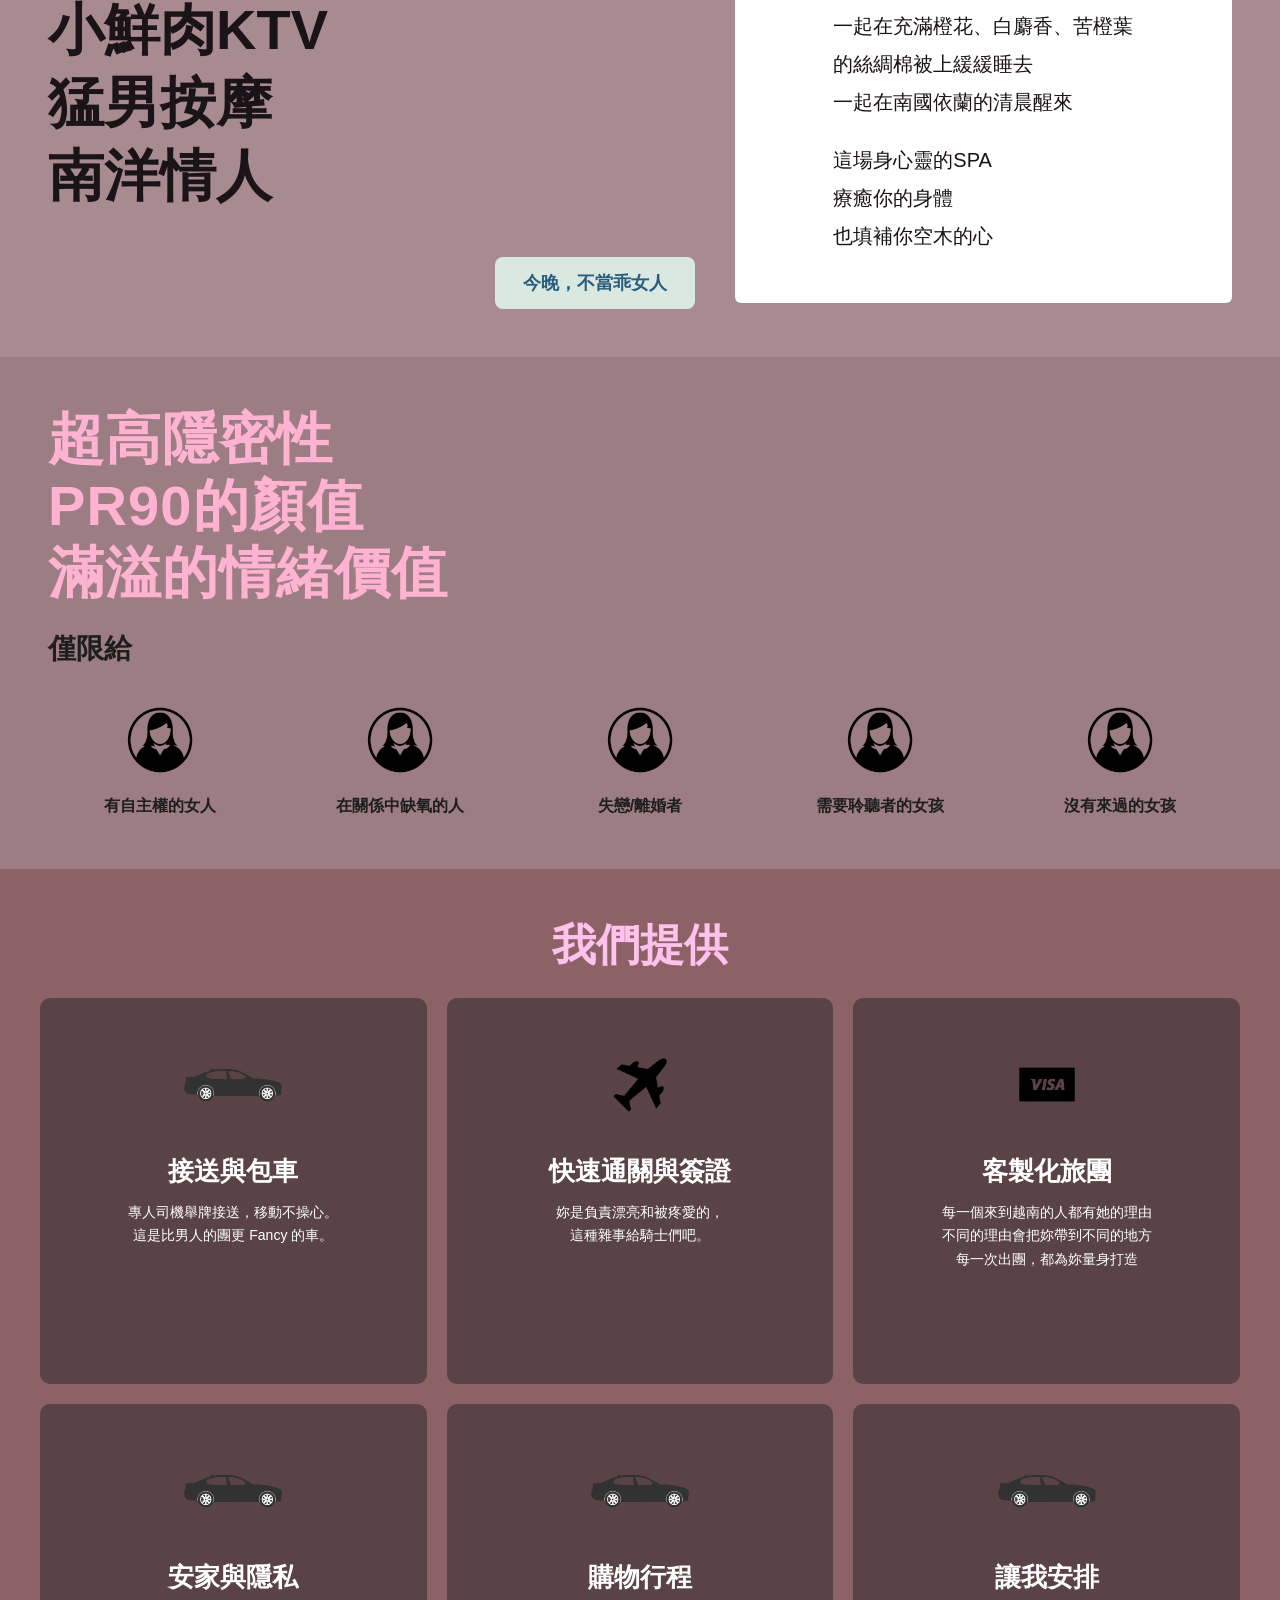
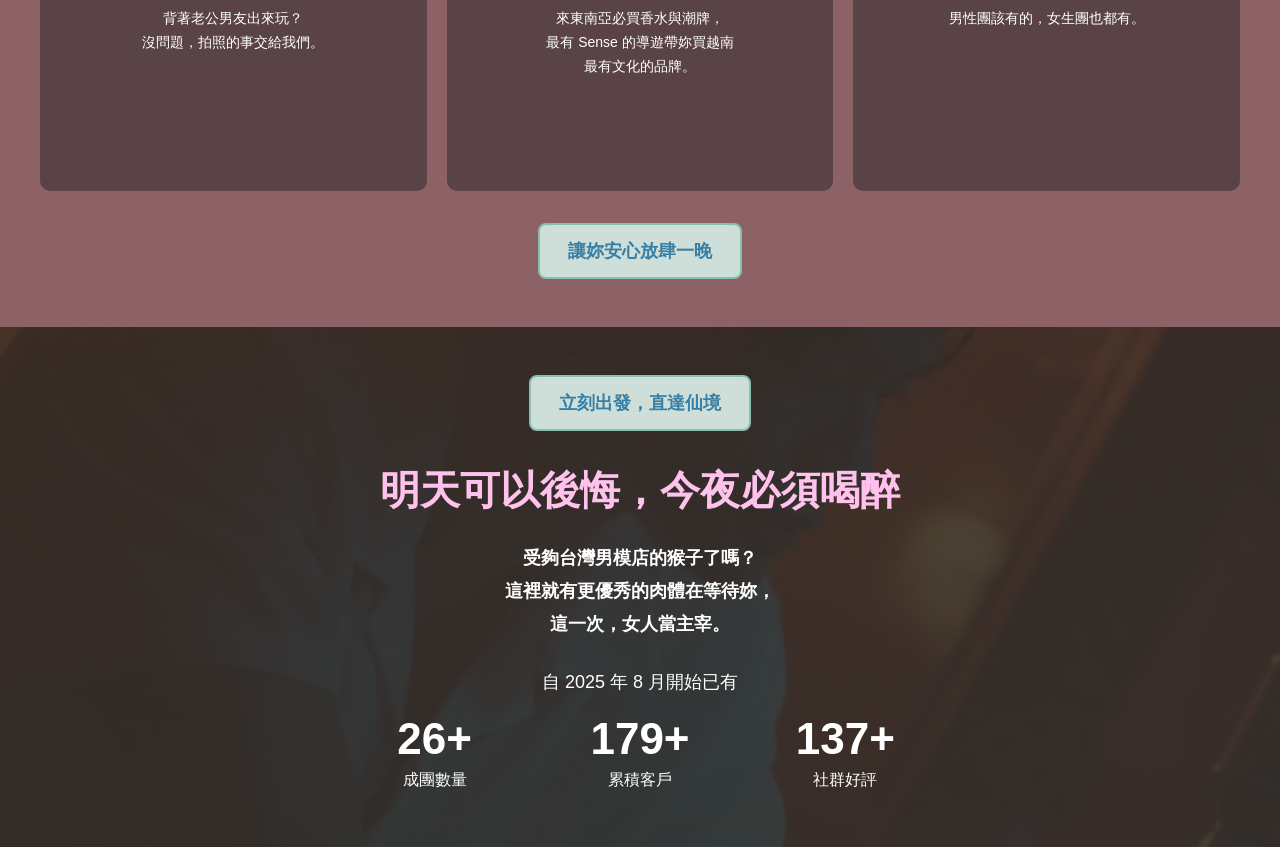
<file: ducks.html>
<!doctype html>
<html lang="zh-Hant">
  <head>
    <meta charset="UTF-8" />
    <meta name="viewport" content="width=device-width, initial-scale=1.0" />
    <meta http-equiv="Cache-Control" content="no-cache, must-revalidate" />
    <title>鴨子專區 - MidnightRose</title>
    <link rel="stylesheet" href="./assets/css/style.css?v=9" />
  </head>
  <body class="page-ducks">
    <main class="mobile-home ducks-page">
      <header class="topbar">
        <div class="brand">
          <h1>MidnightRose</h1>
          <p>午夜玫瑰暗黑旅遊團</p>
        </div>
        <nav class="main-nav">
          <a href="./index.html">首頁</a>
          <a href="./about.html">關於我們</a>
          <a href="./girls.html">好店與好妹</a>
          <a class="active" href="./ducks.html">鴨子專區</a>
        </nav>
      </header>

      <section class="ducks-cast section-box">
        <div class="cast-grid">
          <img src="./assets/images/ducks/cast-1.JPG" alt="主角 1" />
          <img src="./assets/images/ducks/cast-2.JPG" alt="主角 2" />
          <img src="./assets/images/ducks/cast-3.JPG" alt="主角 3" />
          <img src="./assets/images/ducks/cast-4.JPG" alt="主角 4" />
        </div>
      </section>

      <section class="ducks-feature section-box">
        <div class="feature-banner">
          <img src="./assets/images/ducks/feature-banner.png" alt="" />
          <div class="feature-overlay">
            <h2 class="feature-headline">就是<br />這麼帥。</h2>
            <p class="feature-tagline">胡志明唯一女性市場導向的暗黑旅遊</p>
          </div>
        </div>
      </section>

      <section class="ducks-treat section-box">
        <div class="treat-grid">
          <div class="treat-left">
            <p class="treat-eyebrow">出國鬆一下，不再是男人的專利......</p>
            <h2 class="treat-headline">小鮮肉KTV<br />猛男按摩<br />南洋情人</h2>
            <a class="treat-btn" href="https://line.me/R/ti/p/@897hrfyg" target="_blank" rel="noopener noreferrer">今晚，不當乖女人</a>
          </div>
          <div class="treat-card">
            <div class="treat-card-inner">
              <p>讓他們帶你住進的曼陀羅旅店<br />一起在充滿橙花、白麝香、苦橙葉<br />的絲綢棉被上緩緩睡去<br />一起在南國依蘭的清晨醒來</p>
              <p>這場身心靈的SPA<br />療癒你的身體<br />也填補你空木的心</p>
            </div>
          </div>
        </div>
      </section>

      <section class="ducks-audience section-box">
        <h3 class="audience-headline">超高隱密性<br />PR90的顏值<br />滿溢的情緒價值</h3>
        <h4>僅限給</h4>
        <ul class="audience-grid">
          <li>
            <img src="./assets/images/figma/58f6c760509437bc5cb438fdeb29f09298fd0e78.jpg" alt="" />
            <span>有自主權的女人</span>
          </li>
          <li>
            <img src="./assets/images/figma/58f6c760509437bc5cb438fdeb29f09298fd0e78.jpg" alt="" />
            <span>在關係中缺氧的人</span>
          </li>
          <li>
            <img src="./assets/images/figma/58f6c760509437bc5cb438fdeb29f09298fd0e78.jpg" alt="" />
            <span>失戀/離婚者</span>
          </li>
          <li>
            <img src="./assets/images/figma/58f6c760509437bc5cb438fdeb29f09298fd0e78.jpg" alt="" />
            <span>需要聆聽者的女孩</span>
          </li>
          <li>
            <img src="./assets/images/figma/58f6c760509437bc5cb438fdeb29f09298fd0e78.jpg" alt="" />
            <span>沒有來過的女孩</span>
          </li>
        </ul>
      </section>

      <section class="ducks-services section-box">
        <h3 class="pink-title small">我們提供</h3>
        <div class="service-grid">
          <article class="service-card">
            <img src="./assets/images/figma/69d0c8b2dafa75b13ad6fc7bcb4a54a3a7dbca48.jpg" alt="" />
            <h5>接送與包車</h5>
            <p>專人司機舉牌接送，移動不操心。<br />這是比男人的團更 Fancy 的車。</p>
          </article>
          <article class="service-card">
            <img src="./assets/images/figma/51a045d47f64adfd8473a68dc23fef2c1beb5026.jpg" alt="" />
            <h5>快速通關與簽證</h5>
            <p>妳是負責漂亮和被疼愛的，<br />這種雜事給騎士們吧。</p>
          </article>
          <article class="service-card">
            <img src="./assets/images/figma/ecef0c08159e5a939a24bf05e5bc6d10ba6317a4.jpg" alt="" />
            <h5>客製化旅團</h5>
            <p>每一個來到越南的人都有她的理由<br />不同的理由會把妳帶到不同的地方<br />每一次出團，都為妳量身打造</p>
          </article>
          <article class="service-card">
            <img src="./assets/images/figma/69d0c8b2dafa75b13ad6fc7bcb4a54a3a7dbca48.jpg" alt="" />
            <h5>安家與隱私</h5>
            <p>背著老公男友出來玩？<br />沒問題，拍照的事交給我們。</p>
          </article>
          <article class="service-card">
            <img src="./assets/images/figma/69d0c8b2dafa75b13ad6fc7bcb4a54a3a7dbca48.jpg" alt="" />
            <h5>購物行程</h5>
            <p>來東南亞必買香水與潮牌，<br />最有 Sense 的導遊帶妳買越南<br />最有文化的品牌。</p>
          </article>
          <article class="service-card">
            <img src="./assets/images/figma/69d0c8b2dafa75b13ad6fc7bcb4a54a3a7dbca48.jpg" alt="" />
            <h5>讓我安排</h5>
            <p>男性團該有的，女生團也都有。</p>
          </article>
        </div>
        <a class="tag-pill ducks-services-cta" href="https://line.me/R/ti/p/@897hrfyg" target="_blank" rel="noopener noreferrer">讓妳安心放肆一晚</a>
      </section>

      <section class="ducks-stats section-box">
        <a class="tag-pill" href="https://line.me/R/ti/p/@897hrfyg" target="_blank" rel="noopener noreferrer">立刻出發，直達仙境</a>
        <h3 class="stats-headline">明天可以後悔，今夜必須喝醉</h3>
        <p class="night-copy">
          受夠台灣男模店的猴子了嗎？<br />這裡就有更優秀的肉體在等待妳，<br />這一次，女人當主宰。
        </p>
        <p class="stats-sub">自 2025 年 8 月開始已有</p>
        <div class="stats-grid">
          <div><strong>35+</strong><span>成團數量</span></div>
          <div><strong>234+</strong><span>累積客戶</span></div>
          <div><strong>179+</strong><span>社群好評</span></div>
        </div>
      </section>
    </main>
    <script src="./assets/js/main.js"></script>
  </body>
</html>
</file>
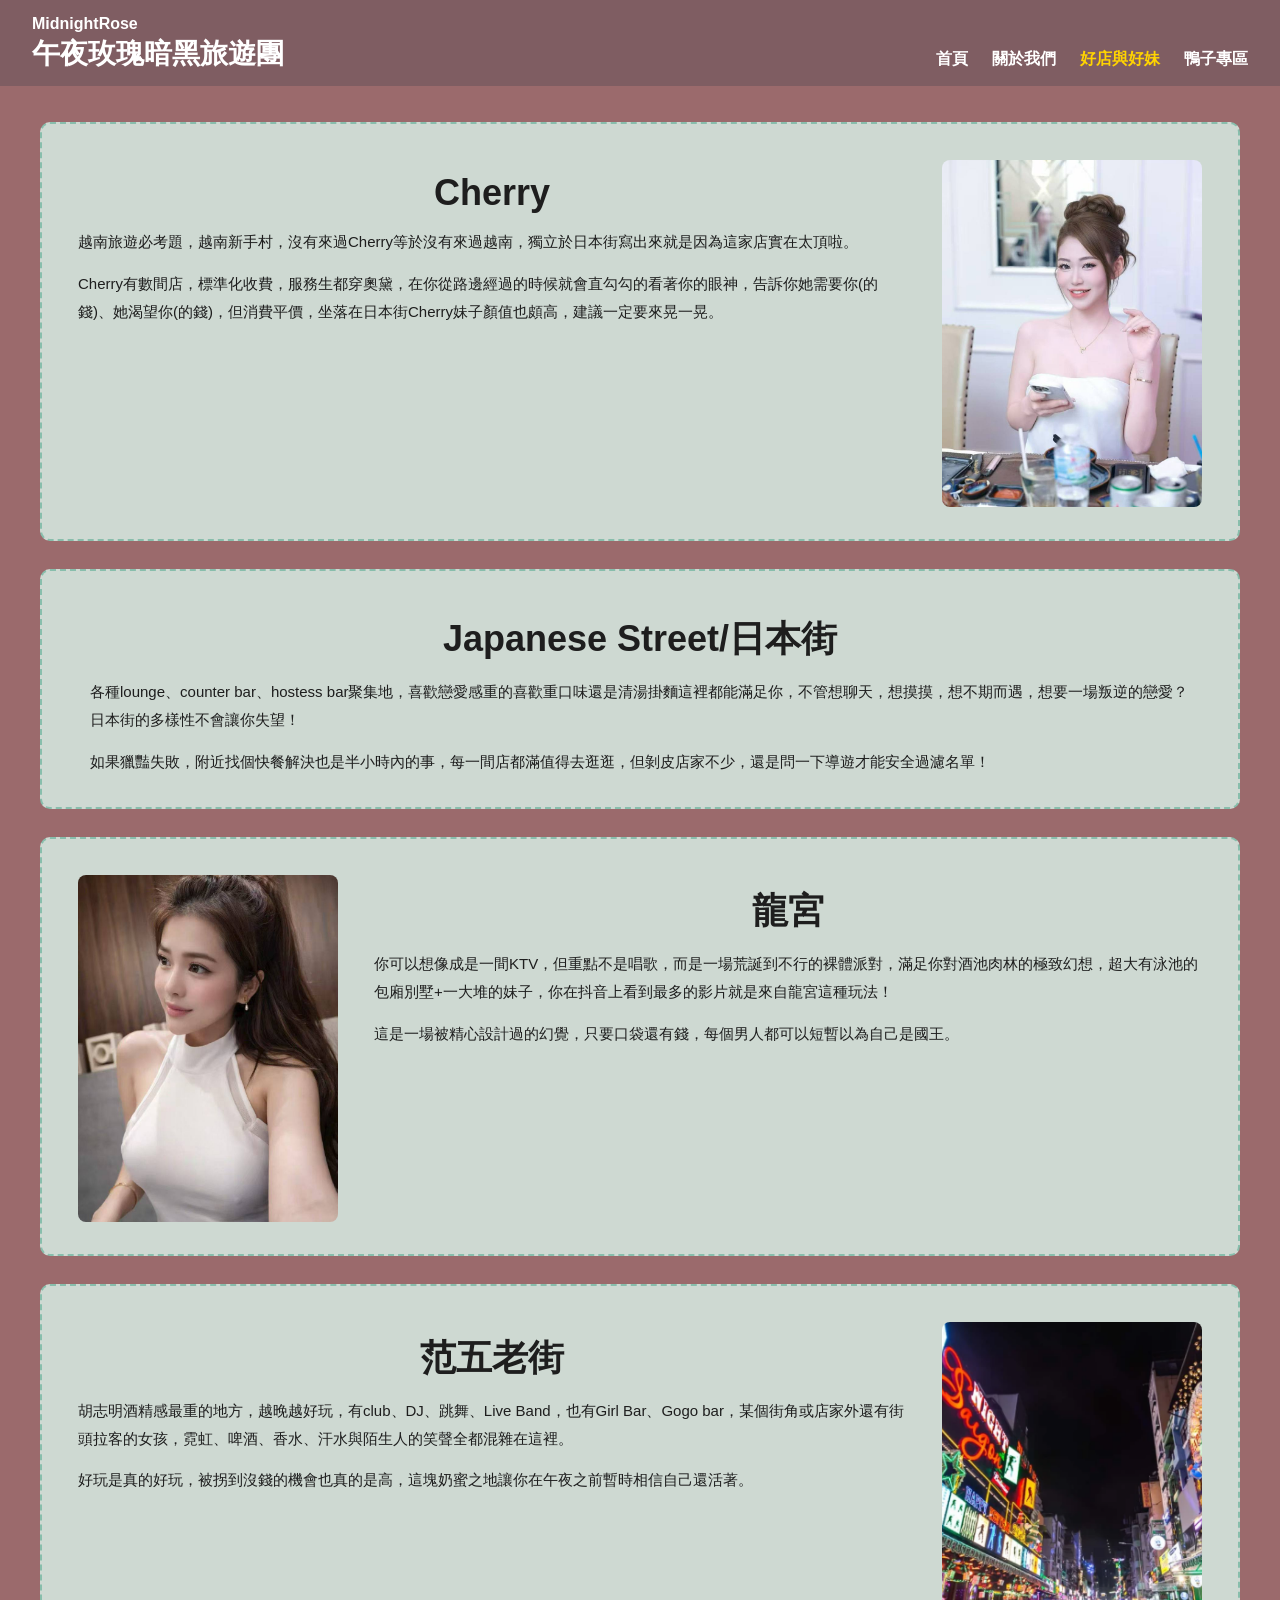
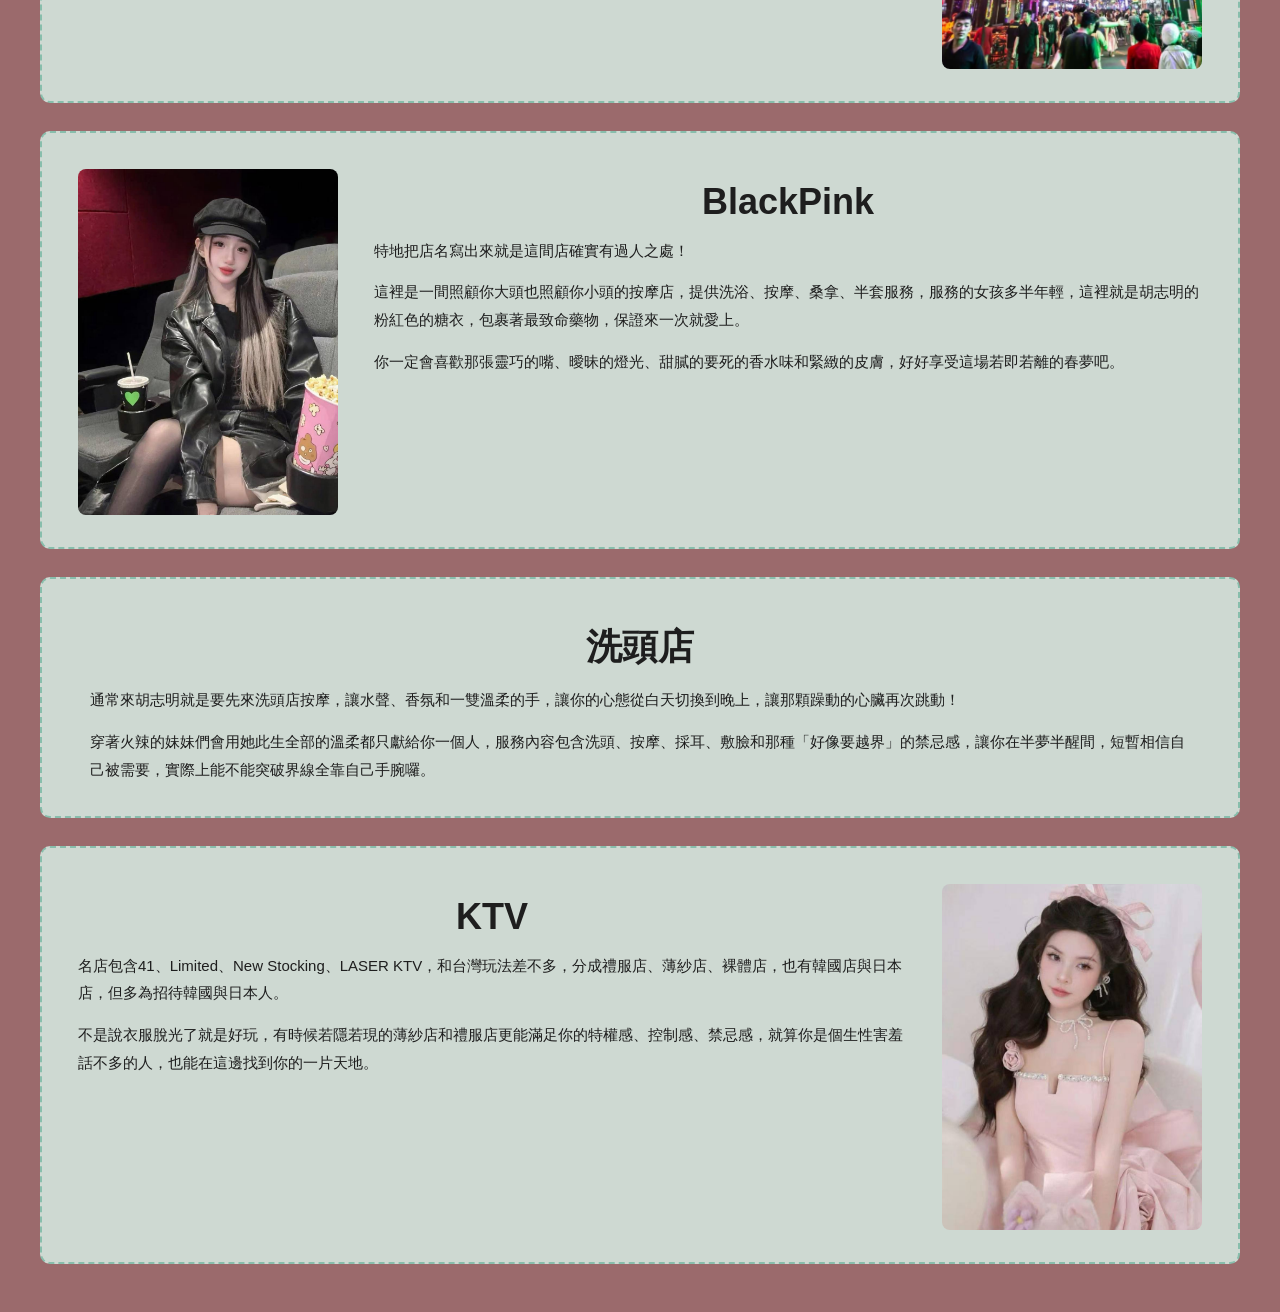
<file: girls.html>
<!doctype html>
<html lang="zh-Hant">
  <head>
    <meta charset="UTF-8" />
    <meta name="viewport" content="width=device-width, initial-scale=1.0" />
    <meta http-equiv="Cache-Control" content="no-cache, must-revalidate" />
    <title>好店與好妹 - MidnightRose</title>
    <link rel="stylesheet" href="./assets/css/style.css?v=9" />
  </head>
  <body class="page-girls">
    <main class="mobile-home">
      <header class="topbar">
        <div class="brand">
          <h1>MidnightRose</h1>
          <p>午夜玫瑰暗黑旅遊團</p>
        </div>
        <nav class="main-nav">
          <a href="./index.html">首頁</a>
          <a href="./about.html">關於我們</a>
          <a class="active" href="./girls.html">好店與好妹</a>
          <a href="./ducks.html">鴨子專區</a>
        </nav>
      </header>

      <section class="shops-list">
        <article class="shop-card">
          <div class="shop-card-body">
            <h3>Cherry</h3>
            <p>越南旅遊必考題，越南新手村，沒有來過Cherry等於沒有來過越南，獨立於日本街寫出來就是因為這家店實在太頂啦。</p>
            <p>Cherry有數間店，標準化收費，服務生都穿奧黛，在你從路邊經過的時候就會直勾勾的看著你的眼神，告訴你她需要你(的錢)、她渴望你(的錢)，但消費平價，坐落在日本街Cherry妹子顏值也頗高，建議一定要來晃一晃。</p>
          </div>
          <div class="shop-card-thumb">
            <img src="./assets/images/figma/cherry.jpg" alt="Cherry" />
          </div>
        </article>

        <article class="shop-card no-thumb">
          <div class="shop-card-body">
            <h3>Japanese Street/日本街</h3>
            <p>各種lounge、counter bar、hostess bar聚集地，喜歡戀愛感重的喜歡重口味還是清湯掛麵這裡都能滿足你，不管想聊天，想摸摸，想不期而遇，想要一場叛逆的戀愛？日本街的多樣性不會讓你失望！</p>
            <p>如果獵豔失敗，附近找個快餐解決也是半小時內的事，每一間店都滿值得去逛逛，但剝皮店家不少，還是問一下導遊才能安全過濾名單！</p>
          </div>
        </article>

        <article class="shop-card reverse">
          <div class="shop-card-thumb">
            <img src="./assets/images/figma/dragon.jpg" alt="龍宮" />
          </div>
          <div class="shop-card-body">
            <h3>龍宮</h3>
            <p>你可以想像成是一間KTV，但重點不是唱歌，而是一場荒誕到不行的裸體派對，滿足你對酒池肉林的極致幻想，超大有泳池的包廂別墅+一大堆的妹子，你在抖音上看到最多的影片就是來自龍宮這種玩法！</p>
            <p>這是一場被精心設計過的幻覺，只要口袋還有錢，每個男人都可以短暫以為自己是國王。</p>
          </div>
        </article>

        <article class="shop-card">
          <div class="shop-card-body">
            <h3>范五老街</h3>
            <p>胡志明酒精感最重的地方，越晚越好玩，有club、DJ、跳舞、Live Band，也有Girl Bar、Gogo bar，某個街角或店家外還有街頭拉客的女孩，霓虹、啤酒、香水、汗水與陌生人的笑聲全都混雜在這裡。</p>
            <p>好玩是真的好玩，被拐到沒錢的機會也真的是高，這塊奶蜜之地讓你在午夜之前暫時相信自己還活著。</p>
          </div>
          <div class="shop-card-thumb">
            <img src="./assets/images/figma/c240646c52184b073be5797af068c2ba8a55a6b0.jpg" alt="范五老街" />
          </div>
        </article>

        <article class="shop-card reverse">
          <div class="shop-card-thumb">
            <img src="./assets/images/figma/blackpink.jpg" alt="BlackPink" />
          </div>
          <div class="shop-card-body">
            <h3>BlackPink</h3>
            <p>特地把店名寫出來就是這間店確實有過人之處！</p>
            <p>這裡是一間照顧你大頭也照顧你小頭的按摩店，提供洗浴、按摩、桑拿、半套服務，服務的女孩多半年輕，這裡就是胡志明的粉紅色的糖衣，包裹著最致命藥物，保證來一次就愛上。</p>
            <p>你一定會喜歡那張靈巧的嘴、曖昧的燈光、甜膩的要死的香水味和緊緻的皮膚，好好享受這場若即若離的春夢吧。</p>
          </div>
        </article>

        <article class="shop-card no-thumb">
          <div class="shop-card-body">
            <h3>洗頭店</h3>
            <p>通常來胡志明就是要先來洗頭店按摩，讓水聲、香氛和一雙溫柔的手，讓你的心態從白天切換到晚上，讓那顆躁動的心臟再次跳動！</p>
            <p>穿著火辣的妹妹們會用她此生全部的溫柔都只獻給你一個人，服務內容包含洗頭、按摩、採耳、敷臉和那種「好像要越界」的禁忌感，讓你在半夢半醒間，短暫相信自己被需要，實際上能不能突破界線全靠自己手腕囉。</p>
          </div>
        </article>

        <article class="shop-card">
          <div class="shop-card-body">
            <h3>KTV</h3>
            <p>名店包含41、Limited、New Stocking、LASER KTV，和台灣玩法差不多，分成禮服店、薄紗店、裸體店，也有韓國店與日本店，但多為招待韓國與日本人。</p>
            <p>不是說衣服脫光了就是好玩，有時候若隱若現的薄紗店和禮服店更能滿足你的特權感、控制感、禁忌感，就算你是個生性害羞話不多的人，也能在這邊找到你的一片天地。</p>
          </div>
          <div class="shop-card-thumb">
            <img src="./assets/images/figma/KTV.jpg" alt="KTV" />
          </div>
        </article>
      </section>
    </main>
    <script src="./assets/js/main.js"></script>
  </body>
</html>
</file>
<file: assets/css/style.css>
:root {
  --bg: #ffffff;
  --panel: #9f868d;
  --panel-dark: #85656c;
  --mint: #d9f0f0;
  --text: #131820;
  --white: #ffffff;
}

* {
  box-sizing: border-box;
}

html,
body {
  height: auto;
  min-height: 100%;
  overflow-y: auto;
}

body {
  margin: 0;
  font-family: "Noto Sans TC", "Microsoft JhengHei", Arial, sans-serif;
  color: var(--text);
  background: var(--bg);
}

.mobile-home {
  width: min(100%, 390px);
  margin: 0 auto;
  padding: 0 0 28px;
}

.topbar {
  display: flex;
  justify-content: space-between;
  align-items: flex-end;
  gap: 10px;
  padding: 8px 8px 8px;
  background: #7f5d62;
}

.brand h1 {
  margin: 0;
  color: var(--white);
  font-size: 12px;
  line-height: 1.05;
  font-weight: 700;
}

.brand p {
  margin: 2px 0 0;
  color: var(--white);
  font-size: 18px;
  line-height: 1.2;
  font-weight: 800;
}

.main-nav {
  display: flex;
  flex-wrap: nowrap;
  justify-content: flex-end;
  align-items: center;
  gap: 6px;
  padding-bottom: 0;
}

.main-nav a {
  color: var(--white);
  text-decoration: none;
  font-size: 11px;
  font-weight: 700;
  white-space: nowrap;
}

.main-nav a.active {
  color: #ffd400;
}

.hero {
  margin: 0;
  min-height: 330px;
  width: 100%;
  background-image: url("../images/banners/hero-banner.png");
  background-position: right center !important;
  background-size: cover !important;
  background-repeat: no-repeat !important;
  position: relative;
  display: flex;
  align-items: flex-end;
}

@media (min-width: 1024px) {
  .hero {
    background-position: center center !important;
  }
}

.hero::before {
  content: "";
  position: absolute;
  inset: 0;
  background: linear-gradient(to right, rgba(0, 0, 0, 0.7) 0%, rgba(0, 0, 0, 0.25) 55%, rgba(0, 0, 0, 0.15) 100%);
}

@media (min-width: 1024px) {
  .hero::before {
    background: linear-gradient(rgba(0, 0, 0, 0.2), rgba(0, 0, 0, 0.25));
  }
}

.hero-content {
  position: relative;
  width: 100%;
  padding: 20px 12px;
  display: flex;
  flex-direction: column;
  align-items: flex-start;
}

.hero h2 {
  margin: 0;
  color: #d6f4ff;
  text-shadow: 0 2px 10px rgba(0, 0, 0, 0.5);
  font-size: 24px;
  line-height: 1.1;
  font-weight: 900;
  text-align: left;
}

.hero-cta {
  margin-top: 14px;
  margin-left: auto;
  display: inline-block;
  background: #d6f4ff;
  color: #2b2f33;
  text-decoration: none;
  font-weight: 800;
  border-radius: 3px;
  padding: 8px 10px;
}

.section-box {
  background: var(--panel);
}

.inner-hero {
  margin-top: 0;
  padding: 16px 10px 14px;
  text-align: center;
}

.inner-hero h2 {
  margin: 0;
  color: #000;
  font-size: 25px;
  display: inline-block;
  text-align: left;
}

.inner-hero p {
  margin: 6px 0 0;
  color: #eedde1;
  font-size: 12px;
}

.about-image {
  margin-top: 8px;
  padding: 6px;
}

.about-image img {
  width: 100%;
  display: block;
  height: auto;
}

.shops-list {
  background: #9B6A6C;
  padding: 12px 10px 18px;
  display: flex;
  flex-direction: column;
  gap: 12px;
}

.shop-card {
  background: #ced9d2;
  border: 2px dashed #88beac;
  border-radius: 10px;
  padding: 12px;
  display: flex;
  gap: 10px;
  align-items: stretch;
}

.shop-card.reverse {
  flex-direction: row;
}

.shop-card.no-thumb {
  display: block;
}

.shop-card-body {
  flex: 1;
  min-width: 0;
}

.shop-card-body h3 {
  margin: 0 0 6px;
  font-size: 22px;
  font-weight: 800;
  text-align: center;
  color: #1e1e1e;
}

.shop-card.no-thumb .shop-card-body h3 {
  text-align: center;
}

.shop-card-body p {
  margin: 0 0 6px;
  font-size: 12px;
  line-height: 1.6;
  color: #1e1e1e;
}

.shop-card-thumb {
  width: 110px;
  flex-shrink: 0;
}

.shop-card-thumb img {
  width: 100%;
  height: 100%;
  min-height: 130px;
  object-fit: cover;
  display: block;
  border-radius: 6px;
}

.feature-strip {
  margin-top: 0;
  padding: 14px 8px 10px;
  color: #101317;
  text-align: center;
  background: #9B626C;
}

.feature-strip h3 {
  margin: 0;
  font-size: 12px;
}

.feature-strip p {
  margin: 6px 0 10px;
  color: #1c2026;
  font-weight: 700;
}

.feature-grid {
  display: grid;
  grid-template-columns: repeat(5, minmax(0, 1fr));
  gap: 6px;
}

.feature-grid article {
  background: transparent;
  padding: 8px 4px;
  border-radius: 2px;
  display: flex;
  flex-direction: column;
  align-items: center;
  gap: 3px;
  font-weight: 700;
  text-align: center;
  cursor: pointer;
}

.feature-grid article:hover {
  background: rgba(255, 255, 255, 0.1);
}

.feature-grid-img-container {
  width: 70px;
  height: 70px;
  display: flex;
  align-items: flex-end;
  justify-content: center;
}

.feature-grid img {
  width: 40px;
  height: 40px;
  aspect-ratio: 1 / 1;
  object-fit: contain;
  display: block;
  flex-shrink: 0;
}

.feature-grid article:nth-child(1) img {
  width: 56px;
  height: 56px;
}

.feature-grid article:nth-child(2) img {
  width: 48px;
  height: 48px;
}

.feature-grid article:nth-child(4) img {
  width: 43px;
  height: 43px;
}

.feature-grid article:nth-child(3) img {
  width: 65px;
  height: 65px;
}

.feature-grid span {
  font-size: 8px;
  width: 100%;
  display: block;
  line-height: 1.2;
}

.feature-cards {
  display: flex;
  flex-wrap: nowrap;
  overflow-x: auto;
  scroll-snap-type: x mandatory;
  gap: 12px;
  padding: 8px 16px 16px;
  scrollbar-width: none;
  -webkit-overflow-scrolling: touch;
}

.feature-cards::-webkit-scrollbar {
  display: none;
}

.feature-card {
  flex: 0 0 80%;
  scroll-snap-align: center;
  background: #EDFDF9;
  padding: 12px;
  border-radius: 12px;
  border: 1px dashed #DDEEEA;
  display: flex;
  flex-direction: column;
}

.feature-card-header {
  display: flex;
  align-items: center;
  gap: 8px;
  margin-bottom: 8px;
  min-height: 40px;
}

.feature-card-header img {
  width: 40px;
  height: 40px;
  object-fit: contain;
  flex-shrink: 0;
}

.feature-card-header img[alt="自由行旅客"] {
  width: 32px;
  height: 32px;
}

.feature-card-header h4 {
  margin: 0;
  font-size: 14px;
  font-weight: 700;
}

.feature-card p {
  margin: 0;
  font-size: 11px;
  line-height: 1.5;
  color: #1e1e1e;
  text-align: left;
}

.pink-cta {
  margin: 0;
  text-align: left;
  padding: 18px 14px 16px;
  color: #ffd3ff;
  background: #9B626C;
}

.pink-cta h3 {
  margin: 0 0 12px;
  font-size: 26px;
  line-height: 1.2;
  font-weight: 800;
}

.pink-cta-indent {
  display: inline-block;
  padding-left: 1.6em;
}

.pink-cta p {
  margin: 0 0 10px;
  color: #f0e0e6;
  font-size: 10px;
  line-height: 1.6;
}

.pink-cta-lead {
  margin-bottom: 14px;
}

.pink-cta-action {
  display: flex;
  align-items: flex-end;
  justify-content: space-between;
  gap: 10px;
}

.pink-cta-action p {
  margin: 0;
  flex: 1;
}

.pink-cta a {
  display: inline-block;
  background: #DDEEEA;
  color: #2f3135;
  text-decoration: none;
  font-weight: 800;
  font-size: 11px;
  padding: 8px 12px;
  border-radius: 6px;
  white-space: nowrap;
  flex-shrink: 0;
}

.gallery {
  margin: 0;
  padding: 14px 10px 0;
  background: #b79ea5;
}

.gallery-title {
  margin: 0 0 12px;
}

.gallery-title h3 {
  margin: 0;
  font-size: 20px;
  font-weight: 800;
  color: #1f1a1c;
  line-height: 1.25;
}

.gallery-title h3.indent {
  padding-left: 5em;
}

.gallery-title .accent {
  color: #d94a4a;
}

.gallery-grid {
  display: grid;
  grid-template-columns: repeat(2, 1fr);
  gap: 6px;
  align-items: center;
  justify-items: center;
}

.gallery-grid img.model {
  width: 100%;
  aspect-ratio: 3 / 4;
  object-fit: cover;
  display: block;
  border-radius: 4px;
  background: #d8e8f0;
}

.gallery-grid img.chat {
  width: 70%;
  height: auto;
  object-fit: contain;
  display: block;
  border-radius: 4px;
  background: transparent;
}

.gallery-cta {
  display: flex;
  align-items: center;
  justify-content: space-between;
  gap: 12px;
  margin: 14px -10px 0;
  padding: 16px 14px;
  background: #8b6f78;
  position: relative;
  z-index: 1;
}

.gallery-cta p {
  margin: 0;
  color: #e1b8dc;
  font-weight: 800;
  font-size: 18px;
  line-height: 1.35;
  flex: 1;
}

.gallery-cta a {
  display: inline-block;
  background: #DDEEEA;
  color: #2f3135;
  text-decoration: none;
  font-weight: 800;
  font-size: 11px;
  padding: 8px 12px;
  border-radius: 6px;
  white-space: nowrap;
  flex-shrink: 0;
}

.section-title h3 {
  margin: 0;
  color: var(--white);
  font-size: 24px;
  text-align: center;
}

.section-title p {
  margin: 6px 0 10px;
  color: #eadce0;
  text-align: center;
  font-size: 12px;
}

.card-grid {
  display: grid;
  grid-template-columns: repeat(2, minmax(0, 1fr));
  gap: 8px;
}

.card {
  display: block;
  text-decoration: none;
  color: inherit;
}

.card figure {
  margin: 0;
  background: #2f2325;
  overflow: hidden;
}

.card img {
  width: 100%;
  aspect-ratio: 3 / 3.2;
  object-fit: cover;
  display: block;
}

.card figcaption {
  margin-top: 4px;
  color: var(--white);
  font-weight: 700;
  font-size: 12px;
  text-align: center;
}

.info {
  margin: 0;
  padding: 10px 10px 12px;
  color: #f0e5e8;
  font-size: 12px;
}

.process-strip {
  padding: 20px 12px 18px;
  text-align: center;
  color: #1a1418;
}

.process-title {
  margin: 0 0 18px;
  font-size: 18px;
  line-height: 1.4;
  font-weight: 800;
  color: #ffffff;
}

.process-steps {
  display: grid;
  grid-template-columns: repeat(5, 1fr);
  gap: 4px;
}

.step {
  display: flex;
  flex-direction: column;
  align-items: center;
  gap: 6px;
  font-size: 11px;
  font-weight: 700;
  color: #1a1418;
}

.step img {
  width: 32px;
  height: 32px;
  object-fit: contain;
  mix-blend-mode: multiply;
}

.compare-strip {
  padding: 14px 12px 18px;
  text-align: center;
  color: #1a1418;
}

.compare-strip-alt {
  background: #8c6266;
}

.compare-title {
  margin: 0 0 12px;
  font-size: 20px;
  font-weight: 800;
  color: #000;
}

.compare-wrap {
  border-radius: 12px;
  overflow: hidden;
  background: #fff;
}

.compare-table {
  width: 100%;
  border-collapse: collapse;
  font-size: 12px;
  color: #1a1418;
  background: #fff;
}

.compare-table th,
.compare-table td {
  padding: 10px 6px;
  font-weight: 600;
  vertical-align: middle;
  line-height: 1.4;
  border: 1px solid #c8b9bd;
}

.compare-table thead th {
  font-weight: 700;
}

.compare-table tbody th {
  font-weight: 700;
  width: 22%;
}

.compare-table-4col tbody th {
  width: 18%;
}

.compare-table-4col th,
.compare-table-4col td {
  padding: 10px 4px;
  font-size: 11px;
}

.compare-table .crown {
  display: inline-block;
  font-size: 14px;
  transform: rotate(12deg);
  margin-left: 2px;
}

.reasons-strip {
  padding: 16px 10px 18px;
  text-align: center;
  color: #1a1418;
}

.reasons-title {
  margin: 0 0 14px;
  font-size: 18px;
  font-weight: 800;
  color: #1a1418;
  line-height: 1.3;
}

.reasons-grid {
  display: grid;
  grid-template-columns: repeat(2, minmax(0, 1fr));
  gap: 8px;
}

.reason-card {
  background: #e3ede7;
  border-radius: 12px;
  padding: 12px;
  text-align: left;
  display: flex;
  flex-direction: column;
  gap: 8px;
}

.reason-header {
  display: flex;
  align-items: center;
  gap: 8px;
}

.reason-header img {
  width: 32px;
  height: 32px;
  flex-shrink: 0;
  object-fit: contain;
  mix-blend-mode: multiply;
}

.reason-header h4 {
  margin: 0;
  font-size: 12px;
  font-weight: 800;
  line-height: 1.3;
  color: #1a1418;
}

.reason-card p {
  margin: 0;
  font-size: 10px;
  line-height: 1.6;
  color: #1a1418;
}

.services-strip {
  padding: 18px 10px 20px;
  text-align: center;
  color: #1a1418;
  background: #8c6266;
}

.services-title {
  margin: 0 0 14px;
  font-size: 24px;
  font-weight: 800;
  color: #1a1418;
}

.services-grid {
  display: grid;
  grid-template-columns: repeat(2, minmax(0, 1fr));
  gap: 8px;
  margin-bottom: 18px;
}

.services-grid .service-card {
  background: #5a4347 !important;
  border: none !important;
  border-radius: 10px;
  padding: 24px 12px 16px;
  display: flex;
  flex-direction: column;
  align-items: center;
  justify-content: flex-start;
  text-align: center;
  aspect-ratio: 1;
}

.services-grid .service-card img {
  width: 48px;
  height: 53px;
  object-fit: contain;
  margin-bottom: 10px;
  mix-blend-mode: multiply;
}

.services-grid .service-card h4 {
  margin: 0 0 8px;
  font-size: 18px;
  font-weight: 800;
  color: #fff;
  line-height: 1.5;
  letter-spacing: 0.02em;
}

.services-grid .service-card p {
  margin: 0;
  font-size: 10px;
  color: #fff;
  line-height: 1.5;
  text-wrap: balance;
}

.services-grid .service-card p + p {
  margin-top: 0;
}

.services-grid .service-card:first-child img {
  width: 53px;
}

.services-grid .service-card:nth-child(2) img {
  width: 43px;
}

.services-guarantee {
  text-align: center;
  padding: 6px 4px 0;
}

.services-guarantee h3 {
  margin: 0 0 10px;
  font-size: 22px;
  font-weight: 800;
  color: #c79bcf;
  line-height: 1.3;
}

.services-guarantee p {
  display: inline-block;
  text-align: left;
  margin: 0;
  font-size: 12px;
  color: #f5f0f2;
  line-height: 1.8;
}

.faq-strip {
  padding: 18px 12px 22px;
  color: #1a1418;
}

.faq-title {
  margin: 0 0 16px;
  font-size: 26px;
  font-weight: 800;
  text-align: center;
  color: #1a1418;
}

.faq-list {
  display: flex;
  flex-direction: column;
  gap: 8px;
}

.faq-item summary {
  list-style: none;
  cursor: pointer;
  background: #b3825c;
  color: #fff;
  padding: 11px 14px;
  font-size: 12px;
  font-weight: 700;
  border-radius: 4px;
  display: flex;
  align-items: center;
  gap: 10px;
  line-height: 1.3;
}

.faq-item summary::-webkit-details-marker {
  display: none;
}

.faq-item summary::before {
  content: '+';
  font-weight: 700;
  font-size: 14px;
  flex-shrink: 0;
}

.faq-item[open] summary::before {
  content: '−';
}

.faq-item .faq-answer {
  background: #fff;
  margin-top: 6px;
  padding: 12px 14px;
  border-radius: 4px;
  font-size: 11px;
  line-height: 1.7;
  color: #1a1418;
}

.faq-item .faq-answer p {
  margin: 0;
}

.faq-item .faq-answer p + p {
  margin-top: 6px;
}

.final-strip {
  display: grid;
  grid-template-columns: 1fr 1.8fr;
  gap: 12px;
  padding: 22px 12px 24px;
  background: #4a3a3e;
  color: #fff;
}

.final-photos {
  display: grid;
  grid-template-columns: 1fr;
  grid-template-rows: 1fr 1fr;
  gap: 6px;
  align-content: start;
}

.final-photos img {
  width: 100%;
  aspect-ratio: 1;
  object-fit: cover;
  display: block;
  background: #2a2225;
}

.final-content {
  display: flex;
  flex-direction: column;
}

.final-title {
  margin: 0 0 10px;
  font-size: 16px;
  font-weight: 800;
  line-height: 1.3;
  color: #fff;
  letter-spacing: 0.01em;
}

.final-lead {
  margin: 0 0 6px;
  font-size: 10px;
  line-height: 1.55;
  color: #fff;
}

.final-since {
  margin: 40px 0 10px;
  font-size: 11px;
  font-weight: 700;
  color: #fff;
}

.final-stats {
  display: flex;
  justify-content: space-between;
  align-items: flex-end;
  gap: 4px;
  margin-bottom: 14px;
}

.final-stats .stat {
  display: flex;
  flex-direction: column;
  align-items: center;
  flex: 1;
}

.final-stats .stat-num {
  font-size: 22px;
  font-weight: 900;
  color: #fff;
  line-height: 1;
  letter-spacing: 0.02em;
}

.final-stats .stat-label {
  margin-top: 6px;
  font-size: 10px;
  color: #fff;
  font-weight: 500;
}

.final-btn {
  display: block;
  background: #d9e8e0;
  color: #2a5e7a;
  text-decoration: none;
  text-align: center;
  padding: 12px 8px;
  border-radius: 10px;
  font-weight: 800;
  font-size: 13px;
  letter-spacing: 0.04em;
}

code {
  background: rgba(0, 0, 0, 0.25);
  padding: 2px 6px;
  border-radius: 4px;
}

.back-to-top {
  position: fixed;
  right: 16px;
  bottom: 16px;
  width: 48px;
  height: 48px;
  border-radius: 50%;
  background: #7f5d62;
  color: #fff;
  border: none;
  cursor: pointer;
  font-size: 22px;
  font-weight: 700;
  line-height: 1;
  box-shadow: 0 4px 12px rgba(0, 0, 0, 0.3);
  opacity: 0;
  pointer-events: none;
  transform: translateY(8px);
  transition: opacity 0.2s ease, transform 0.2s ease;
  z-index: 999;
}

.back-to-top.visible {
  opacity: 1;
  pointer-events: auto;
  transform: translateY(0);
}

.back-to-top:hover {
  background: #6a4a4f;
}

@media (min-width: 1024px) {
  .back-to-top {
    width: 56px;
    height: 56px;
    right: 32px;
    bottom: 32px;
    font-size: 26px;
  }
}

body {
  background: #2a2a2a;
}

/* === About page: portraits + divider === */
.people-portraits {
  background: #9B6A6C;
  padding: 12px 10px 6px;
  margin-top: 0;
}

.portrait-grid {
  display: grid;
  grid-template-columns: repeat(4, minmax(0, 1fr));
  gap: 6px;
}

.portrait-grid img {
  width: 100%;
  aspect-ratio: 3 / 4;
  object-fit: cover;
  display: block;
  border-radius: 4px;
  background: #2f2325;
}

.floral-divider {
  display: block;
  width: calc(92% + 10px);
  margin: 28px auto 16px;
  height: auto;
  mix-blend-mode: multiply;
}

/* === About page: people cards === */
.people-divider {
  text-align: center;
  color: #1e1e1e;
  font-weight: 700;
  font-size: 14px;
  padding: 4px 0 2px;
  letter-spacing: 2px;
}

.people-card {
  background: #ced9d2;
  border: 2px dashed #88beac;
  border-radius: 10px;
  padding: 12px;
  display: flex;
  flex-direction: column;
  align-items: center;
  gap: 10px;
}

.people-card-thumb {
  width: 96px;
  height: 96px;
  border-radius: 50%;
  overflow: hidden;
  background: transparent;
}

.people-card:first-child .people-card-thumb {
  width: 140px;
  height: 140px;
}

.people-card-thumb img {
  width: 100%;
  height: 100%;
  object-fit: cover;
  display: block;
}

.people-card-body {
  width: 100%;
}

.people-card-body h3 {
  margin: 0 0 2px;
  text-align: center;
  font-size: 22px;
  font-weight: 800;
  color: #1e1e1e;
}

.people-card-body .role {
  margin: 0 0 8px;
  text-align: center;
  font-size: 12px;
  font-weight: 700;
  color: #387fa5;
}

.people-card-body p {
  margin: 0 0 8px;
  font-size: 12px;
  line-height: 1.7;
  color: #1e1e1e;
}

.people-mini-grid {
  background: #b79ea5;
  padding: 12px 10px 14px;
  display: grid;
  grid-template-columns: repeat(2, minmax(0, 1fr));
  gap: 10px;
  margin-top: 0;
}

.people-mini-card {
  background: #ced9d2;
  border: 2px dashed #88beac;
  border-radius: 10px;
  padding: 12px 8px 10px;
  display: flex;
  flex-direction: column;
  align-items: center;
  text-align: center;
  gap: 6px;
}

.people-mini-thumb {
  width: 64px;
  height: 64px;
  border-radius: 50%;
  overflow: hidden;
  background: transparent;
}

.people-mini-thumb img {
  width: 100%;
  height: 100%;
  object-fit: cover;
  display: block;
}

.people-mini-card h4 {
  margin: 2px 0 0;
  font-size: 20px;
  font-weight: 800;
  color: #1e1e1e;
}

.people-mini-card p {
  margin: 0;
  font-size: 12px;
  line-height: 1.5;
  color: #1e1e1e;
  font-weight: 600;
}

.people-mini-tag {
  display: inline-block;
  margin-top: 4px;
  color: #f24822;
  font-weight: 700;
  font-size: 12px;
}

/* === Ducks page === */
.tag-pill {
  display: inline-block;
  background: #cedfd9;
  border: 2px solid #87c0ac;
  border-radius: 6px;
  color: #387fa5;
  font-weight: 700;
  font-size: 14px;
  padding: 4px 10px;
  text-decoration: none;
}

.pink-title {
  margin: 4px 0;
  color: #ffc2ec;
  font-size: 32px;
  font-weight: 800;
  line-height: 1.1;
  text-align: left;
}

.pink-title.small {
  font-size: 28px;
}

.ducks-headline {
  background: #5f5449;
  padding: 14px 12px 18px;
  margin-top: 0;
}

.ducks-audience {
  background: #9b7d83;
  padding: 12px 10px 16px;
  margin-top: 0;
}

.audience-headline {
  margin: 8px 0 14px;
  font-size: 32px;
  font-weight: 900;
  color: #ffb3d1;
  line-height: 1.2;
  letter-spacing: 0.02em;
}

.ducks-audience h4 {
  margin: 0 0 10px;
  color: #1e1e1e;
  font-size: 18px;
  font-weight: 800;
}

.audience-grid {
  list-style: none;
  padding: 0;
  margin: 0;
  display: grid;
  grid-template-columns: repeat(5, minmax(0, 1fr));
  gap: 6px;
}

.audience-grid li {
  background: transparent;
  border: none;
  padding: 4px 2px;
  display: flex;
  flex-direction: column;
  align-items: center;
  gap: 8px;
}

.audience-grid img {
  width: 56px;
  height: 56px;
  object-fit: contain;
  mix-blend-mode: multiply;
}

.audience-grid span {
  font-size: 8px;
  text-align: center;
  font-weight: 700;
  color: #1e1e1e;
  line-height: 1.3;
  white-space: nowrap;
}

.ducks-services {
  background: #8c6266;
  padding: 12px 10px 16px;
  margin-top: 0;
}

.ducks-services .pink-title.small {
  text-align: center;
}

.ducks-services-cta {
  display: block;
  width: max-content;
  margin: 16px auto 0;
}

.service-grid {
  margin-top: 10px;
  display: grid;
  grid-template-columns: repeat(2, minmax(0, 1fr));
  gap: 8px;
}

.service-card {
  background: #5a4347;
  border: none;
  border-radius: 10px;
  padding: 8px 10px 10px;
  color: #fff;
  text-align: center;
  aspect-ratio: 1;
  display: flex;
  flex-direction: column;
  align-items: center;
  justify-content: flex-start;
  overflow: hidden;
}

.service-card img {
  width: 36px;
  height: 76px;
  object-fit: contain;
  margin-bottom: 0;
}

.service-grid .service-card:nth-child(1) img,
.service-grid .service-card:nth-child(3) img,
.service-grid .service-card:nth-child(4) img,
.service-grid .service-card:nth-child(5) img,
.service-grid .service-card:nth-child(6) img {
  width: 76px;
  height: 76px;
}

.service-grid .service-card:nth-child(2) img {
  width: 45px;
}

.service-card h5 {
  margin: 0 0 8px;
  font-size: 20px;
  font-weight: 800;
}

.service-card p {
  margin: 0;
  font-size: 9px;
  line-height: 1.4;
}

.ducks-night {
  background: #b79ea5;
  background-image: linear-gradient(rgba(183, 158, 165, 0.82), rgba(183, 158, 165, 0.88)),
    url("../images/figma/82dd3e67c9f0f0d0f3d98ee6fdc6b0dca83cd766.jpg");
  background-size: cover;
  background-position: center;
  padding: 14px 12px 18px;
  margin-top: 0;
  text-align: center;
}

.night-copy {
  margin: 10px 0;
  color: #fff;
  font-size: 13px;
  line-height: 1.7;
  font-weight: 600;
}

.night-tags {
  display: flex;
  justify-content: center;
  gap: 8px;
  flex-wrap: wrap;
  margin: 10px 0 12px;
}

.night-tags span {
  background: #fff;
  color: #1e1e1e;
  font-weight: 800;
  font-size: 14px;
  border-radius: 4px;
  padding: 4px 10px;
}

.night-card {
  background: #f5fbff;
  border: 2px solid #c2e5ff;
  border-radius: 8px;
  padding: 12px;
  text-align: left;
}

.night-card p {
  margin: 0 0 10px;
  font-size: 13px;
  line-height: 1.6;
  color: #1e1e1e;
}

.ducks-stats {
  background: #322d29;
  background-image: linear-gradient(rgba(50, 45, 41, 0.86), rgba(50, 45, 41, 0.92)),
    url("../images/figma/82dd3e67c9f0f0d0f3d98ee6fdc6b0dca83cd766.jpg");
  background-size: cover;
  background-position: center;
  padding: 16px 12px 18px;
  margin-top: 0;
  text-align: center;
}

.ducks-cast {
  background: #b79ea5;
  padding: 12px 10px 16px;
  margin-top: 0;
  text-align: center;
}

.cast-grid {
  margin-top: 10px;
  display: grid;
  grid-template-columns: repeat(4, minmax(0, 1fr));
  gap: 4px;
}

.cast-grid img {
  width: 100%;
  aspect-ratio: 1 / 1.4;
  height: auto;
  object-fit: cover;
  display: block;
  border-radius: 4px;
  border: 2px solid rgba(255, 255, 255, 0.4);
  background: #2f2325;
}

.ducks-feature {
  background: #b79ea5;
  padding: 14px 12px 18px;
  margin-top: 0;
}

.feature-banner {
  position: relative;
  border-radius: 6px;
  overflow: hidden;
  aspect-ratio: 1 / 1.05;
  background: #2a1f22;
}

.feature-banner img {
  width: 100%;
  height: 100%;
  object-fit: cover;
  display: block;
}

.feature-overlay {
  position: absolute;
  inset: 0;
  display: flex;
  flex-direction: column;
  justify-content: flex-end;
  padding: 16px 18px 14px;
}

.feature-headline {
  margin: 0 0 10px;
  font-size: 56px;
  font-weight: 900;
  color: #fff;
  line-height: 0.95;
  letter-spacing: 0.04em;
}

.feature-tagline {
  margin: 0;
  font-size: 12px;
  color: #fff;
  font-weight: 700;
  letter-spacing: 0.02em;
}

.ducks-treat {
  background: #a88a91;
  padding: 16px 12px 18px;
  margin-top: 0;
}

.treat-eyebrow {
  margin: 14px 0 12px;
  font-size: 9px;
  font-weight: 700;
  color: #1a1418;
  align-self: flex-start;
  white-space: nowrap;
}

.treat-grid {
  display: grid;
  grid-template-columns: 1fr 1.15fr;
  gap: 12px;
  align-items: stretch;
}

.treat-left {
  display: flex;
  flex-direction: column;
  align-items: center;
  gap: 16px;
}

.treat-headline {
  margin: 0;
  font-size: 22px;
  font-weight: 800;
  color: #1a1418;
  line-height: 1.35;
  align-self: flex-start;
}

.treat-btn {
  display: inline-block;
  background: #d9e8e0;
  color: #2a5e7a;
  text-decoration: none;
  padding: 8px 14px;
  border-radius: 6px;
  font-weight: 800;
  font-size: 12px;
  white-space: nowrap;
}

.treat-card {
  background: #fff;
  border-radius: 6px;
  padding: 14px 12px;
  font-size: 10px;
  color: #1a1418;
  line-height: 1.65;
  display: flex;
  justify-content: center;
  align-items: center;
}

.treat-card-inner {
  text-align: left;
}

.treat-card p {
  margin: 0 0 10px;
}

.treat-card p:last-child {
  margin: 0;
}

.ducks-page .inner-hero {
  margin-top: 0;
}

.stats-headline {
  margin: 10px 0 0;
  color: #ffc2ec;
  font-size: 22px;
  font-weight: 800;
}

.stats-sub {
  margin: 8px 0 10px;
  color: #fff;
  font-size: 13px;
}

.stats-grid {
  display: grid;
  grid-template-columns: repeat(3, minmax(0, 1fr));
  gap: 6px;
}

.stats-grid div {
  display: flex;
  flex-direction: column;
  align-items: center;
}

.stats-grid strong {
  color: #fff;
  font-size: 28px;
  font-weight: 800;
}

.stats-grid span {
  color: #fff;
  font-size: 11px;
  margin-top: 2px;
}

/* ============================================================
   Desktop layout (>= 1024px) — index.html only via .page-home
   ============================================================ */
@media (min-width: 1024px) {
  .page-home .mobile-home,
  .page-about .mobile-home,
  .page-girls .mobile-home,
  .page-ducks .mobile-home {
    width: 100%;
    padding: 0;
  }

  /* === Topbar / nav === */
  .page-home .topbar,
  .page-about .topbar,
  .page-girls .topbar,
  .page-ducks .topbar {
    padding: 16px 32px;
  }
  .page-home .brand h1,
  .page-about .brand h1,
  .page-girls .brand h1,
  .page-ducks .brand h1 {
    font-size: 16px;
  }
  .page-home .brand p,
  .page-about .brand p,
  .page-girls .brand p,
  .page-ducks .brand p {
    font-size: 28px;
    margin-top: 4px;
  }
  .page-home .main-nav,
  .page-about .main-nav,
  .page-girls .main-nav,
  .page-ducks .main-nav {
    gap: 24px;
  }
  .page-home .main-nav a,
  .page-about .main-nav a,
  .page-girls .main-nav a,
  .page-ducks .main-nav a {
    font-size: 16px;
  }

  /* === Hero === */
  .page-home .hero {
    min-height: 520px;
  }
  .page-home .hero-content {
    padding: 48px 64px;
    width: 100%;
  }
  .page-home .hero h2 {
    font-size: 48px;
    line-height: 1.15;
    max-width: 600px;
  }
  .page-home .hero-cta {
    font-size: 18px;
    padding: 14px 24px;
    margin-top: 24px;
    border-radius: 4px;
  }

  /* === Feature strip (適合人群) === */
  .page-home .feature-strip {
    padding: 36px 40px 28px;
  }
  .page-home .feature-strip h3 {
    font-size: 28px;
    margin-bottom: 8px;
  }
  .page-home .feature-grid {
    gap: 16px;
    margin-top: 20px;
  }
  .page-home .feature-grid-img-container {
    width: 140px;
    height: 140px;
  }
  .page-home .feature-grid img {
    width: 84px;
    height: 84px;
  }
  .page-home .feature-grid article:nth-child(1) img {
    width: 116px;
    height: 116px;
  }
  .page-home .feature-grid article:nth-child(2) img {
    width: 100px;
    height: 100px;
  }
  .page-home .feature-grid article:nth-child(3) img {
    width: 134px;
    height: 134px;
  }
  .page-home .feature-grid article:nth-child(4) img {
    width: 90px;
    height: 90px;
  }
  .page-home .feature-grid span {
    font-size: 16px;
    margin-top: 4px;
  }
  .page-home .feature-cards {
    display: grid;
    grid-template-columns: repeat(5, minmax(0, 1fr));
    gap: 16px;
    padding: 28px 0 0;
    overflow: visible;
  }
  .page-home .feature-card {
    flex: initial;
    padding: 16px;
  }
  .page-home .feature-card-header img {
    width: 48px;
    height: 48px;
  }
  .page-home .feature-card-header h4 {
    font-size: 18px;
  }
  .page-home .feature-card p {
    font-size: 13px;
    line-height: 1.6;
  }

  /* === Pink CTA === */
  .page-home .pink-cta {
    padding: 40px 56px;
    text-align: center;
  }
  .page-home .pink-cta h3 {
    font-size: 46px;
    margin: 0 auto 18px;
    display: inline-block;
    text-align: left;
  }
  .page-home .pink-cta-lead {
    display: block;
    width: 420px;
    max-width: 100%;
    text-align: left;
    margin: 0 auto 24px;
  }
  .page-home .pink-cta-action {
    position: relative;
    display: block;
  }
  .page-home .pink-cta-action p {
    width: 420px;
    max-width: 100%;
    margin: 0 auto;
    flex: initial;
    text-align: left;
  }
  .page-home .pink-cta-action a {
    position: absolute;
    right: 0;
    bottom: 0;
  }
  .page-home .pink-cta p {
    font-size: 16px;
    line-height: 1.7;
  }
  .page-home .pink-cta-lead {
    margin-bottom: 24px;
  }
  .page-home .pink-cta-action {
    align-items: center;
  }
  .page-home .pink-cta a {
    font-size: 18px;
    padding: 14px 26px;
    border-radius: 8px;
  }

  /* === Gallery === */
  .page-home .gallery {
    padding: 36px 40px 0;
  }
  .page-home .gallery-title h3 {
    font-size: 36px;
    line-height: 1.3;
  }
  .page-home .gallery-grid {
    grid-template-columns: repeat(4, 1fr);
    gap: 12px;
  }
  .page-home .gallery-grid img.chat {
    width: 92%;
  }
  .page-home .gallery-grid img:nth-child(2) {
    grid-column: 1;
    grid-row: 2;
  }
  .page-home .gallery-grid img:nth-child(5) {
    grid-column: 4;
    grid-row: 1;
  }
  .page-home .gallery-cta {
    margin: 28px -40px 0;
    padding: 28px 56px;
  }
  .page-home .gallery-cta p {
    font-size: 30px;
  }
  .page-home .gallery-cta a {
    font-size: 18px;
    padding: 14px 26px;
    border-radius: 8px;
  }

  /* === Process strip === */
  .page-home .process-strip {
    padding: 48px 40px 40px;
  }
  .page-home .process-title {
    font-size: 32px;
    margin-bottom: 32px;
  }
  .page-home .process-steps {
    gap: 16px;
  }
  .page-home .step {
    font-size: 18px;
    gap: 12px;
  }
  .page-home .step img {
    width: 72px;
    height: 72px;
  }

  /* === Compare tables === */
  .page-home .compare-strip {
    padding: 36px 40px 32px;
  }
  .page-home .compare-title {
    font-size: 32px;
    margin-bottom: 20px;
  }
  .page-home .compare-table {
    font-size: 16px;
  }
  .page-home .compare-table th,
  .page-home .compare-table td {
    padding: 16px 14px;
  }
  .page-home .compare-table-4col th,
  .page-home .compare-table-4col td {
    padding: 14px 10px;
    font-size: 15px;
  }
  .page-home .compare-table .crown {
    font-size: 18px;
  }

  /* === Reasons === */
  .page-home .reasons-strip {
    padding: 40px 40px 32px;
  }
  .page-home .reasons-title {
    font-size: 32px;
    margin-bottom: 28px;
  }
  .page-home .reasons-grid {
    grid-template-columns: repeat(6, minmax(0, 1fr));
    gap: 16px;
  }

  /* === Cap content widths on wide screens === */
  .page-home .feature-grid,
  .page-home .feature-cards,
  .page-home .gallery-grid,
  .page-home .process-steps,
  .page-home .compare-wrap,
  .page-home .reasons-grid,
  .page-home .services-grid,
  .page-home .faq-list,
  .page-about .portrait-grid,
  .page-ducks .cast-grid,
  .page-ducks .feature-banner,
  .page-ducks .treat-grid,
  .page-ducks .audience-grid,
  .page-ducks .service-grid {
    max-width: 1200px;
    margin-left: auto;
    margin-right: auto;
  }

  /* Section-level lists (shops/mini grid are themselves the section bg)
     — centre and cap the cards instead of the container */
  .page-about .shops-list,
  .page-girls .shops-list {
    align-items: center;
  }
  .page-about .shops-list > article,
  .page-girls .shops-list > article {
    width: 100%;
    max-width: 1200px;
  }
  .page-home .reason-card {
    grid-column: span 2;
    padding: 56px 40px 40px;
    gap: 28px;
    aspect-ratio: 1;
  }
  .page-home .reason-card:nth-child(4) {
    grid-column: 2 / span 2;
  }
  .page-home .reason-card:nth-child(5) {
    grid-column: 4 / span 2;
  }
  .page-home .reason-header {
    gap: 14px;
  }
  .page-home .reason-header img {
    width: 56px;
    height: 56px;
  }
  .page-home .reason-header h4 {
    font-size: 22px;
    line-height: 1.35;
  }
  .page-home .reason-card p {
    font-size: 16px;
    line-height: 1.85;
  }

  /* === Services === */
  .page-home .services-strip {
    padding: 48px 40px 40px;
  }
  .page-home .services-title {
    font-size: 40px;
    margin-bottom: 28px;
  }
  .page-home .services-grid {
    grid-template-columns: repeat(6, minmax(0, 1fr));
    gap: 20px;
    margin-bottom: 40px;
  }
  .page-home .services-grid .service-card {
    grid-column: span 2;
    padding: 20px 24px 28px;
    display: flex;
    flex-direction: column;
    align-items: center;
    justify-content: flex-start;
  }
  .page-home .services-grid .service-card:nth-child(4) {
    grid-column: 2 / span 2;
  }
  .page-home .services-grid .service-card:nth-child(5) {
    grid-column: 4 / span 2;
  }
  .page-home .services-grid .service-card img {
    width: 88px;
    height: 96px;
    object-position: center bottom;
    margin: 0 0 20px;
    flex-shrink: 0;
  }
  .page-home .services-grid .service-card h4 {
    font-size: 28px;
    line-height: 1.2;
    margin: 0 0 14px;
    min-height: 34px;
    flex-shrink: 0;
  }
  .page-home .services-grid .service-card p {
    font-size: 15px;
    line-height: 1.7;
    margin: 0;
    flex-shrink: 0;
  }
  .page-home .services-grid .service-card:first-child img {
    width: 96px;
  }
  .page-home .services-grid .service-card:nth-child(2) img {
    width: 78px;
  }
  .page-home .services-guarantee {
    padding: 16px 0 0;
  }
  .page-home .services-guarantee h3 {
    font-size: 40px;
    margin-bottom: 14px;
  }
  .page-home .services-guarantee p {
    font-size: 26px;
    line-height: 2;
  }

  /* === FAQ === */
  .page-home .faq-strip {
    padding: 48px 80px 56px;
  }
  .page-home .faq-title {
    font-size: 36px;
    margin-bottom: 28px;
  }
  .page-home .faq-list {
    gap: 12px;
  }
  .page-home .faq-item summary {
    font-size: 16px;
    padding: 18px 22px;
    border-radius: 6px;
  }
  .page-home .faq-item summary::before {
    font-size: 20px;
  }
  .page-home .faq-item .faq-answer {
    font-size: 14px;
    padding: 20px 24px;
    line-height: 1.8;
    border-radius: 6px;
  }

  /* === Final strip === */
  .page-home .final-strip {
    grid-template-columns: 1fr 1.6fr;
    gap: 32px;
    padding: 48px 56px;
    align-items: center;
  }
  .page-home .final-photos {
    grid-template-rows: 1fr;
    gap: 12px;
  }
  .page-home .final-photos img {
    aspect-ratio: 3 / 4;
  }
  .page-home .final-photos img:nth-child(2) {
    display: none;
  }
  .page-home .final-title {
    font-size: 32px;
    margin-bottom: 18px;
  }
  .page-home .final-lead {
    font-size: 16px;
    line-height: 1.65;
    margin-bottom: 10px;
  }
  .page-home .final-since {
    font-size: 16px;
    margin-top: 48px;
    margin-bottom: 14px;
  }
  .page-home .final-stats {
    margin-bottom: 28px;
  }
  .page-home .final-stats .stat-num {
    font-size: 40px;
  }
  .page-home .final-stats .stat-label {
    font-size: 14px;
    margin-top: 8px;
  }
  .page-home .final-btn {
    font-size: 20px;
    padding: 18px 24px;
    border-radius: 12px;
  }

  /* ============================================================
     About page — desktop layout
     ============================================================ */
  .page-about .inner-hero {
    padding: 56px 64px 64px;
    text-align: center;
  }
  .page-about .inner-hero h2 {
    font-size: 48px;
    line-height: 1.35;
    display: inline-block;
    text-align: left;
  }

  /* Portrait grid (4 photos) */
  .page-about .people-portraits {
    padding: 36px 40px 24px;
  }
  .page-about .portrait-grid {
    gap: 16px;
  }
  .page-about .portrait-grid img {
    aspect-ratio: 3 / 4;
  }

  /* Floral divider already enlarged via base rule */

  /* People cards (Dabby / 越南大婊哥) — alternating left/right */
  .page-about .shops-list {
    padding: 32px 40px 36px;
    gap: 28px;
  }
  .page-about .people-card {
    flex-direction: row;
    padding: 28px 36px;
    gap: 36px;
    align-items: center;
  }
  .page-about .people-card:nth-child(odd) {
    flex-direction: row-reverse;
  }
  .page-about .people-card-thumb {
    width: 200px;
    height: 200px;
    flex-shrink: 0;
  }
  .page-about .people-card:first-child .people-card-thumb {
    width: 280px;
    height: 280px;
  }
  .page-about .people-card-body {
    flex: 1;
  }
  .page-about .people-card-body h3 {
    font-size: 32px;
    text-align: left;
    margin-bottom: 6px;
  }
  .page-about .people-card-body .role {
    font-size: 16px;
    text-align: left;
    margin-bottom: 14px;
  }
  .page-about .people-card-body p {
    font-size: 14px;
    line-height: 1.8;
    margin-bottom: 12px;
  }

  /* Mini grid (Jerry / 老崔 / 道友霖 / Chika) — 4 columns */
  .page-about .people-mini-grid {
    grid-template-columns: repeat(4, minmax(0, 1fr));
    gap: 16px;
    padding-top: 28px;
    padding-bottom: 40px;
    padding-left: max(40px, calc((100% - 1200px) / 2));
    padding-right: max(40px, calc((100% - 1200px) / 2));
    background: #9B6A6C;
  }
  .page-about .people-mini-card {
    padding: 24px 14px 20px;
    gap: 10px;
  }
  .page-about .people-mini-thumb {
    width: 96px;
    height: 96px;
  }
  .page-about .people-mini-card h4 {
    font-size: 28px;
    margin-top: 4px;
  }
  .page-about .people-mini-card p {
    font-size: 14px;
    line-height: 1.6;
  }
  .page-about .people-mini-tag {
    font-size: 14px;
    margin-top: 6px;
  }

  /* ============================================================
     Girls page — desktop layout
     ============================================================ */
  .page-girls .shops-list {
    padding: 36px 40px 48px;
    gap: 28px;
  }

  .page-girls .shop-card {
    padding: 36px 36px 32px;
    gap: 36px;
    align-items: flex-start;
  }

  .page-girls .shop-card.no-thumb {
    padding: 32px 48px;
  }

  .page-girls .shop-card-body {
    padding-top: 12px;
  }

  .page-girls .shop-card-thumb {
    width: 260px;
    flex-shrink: 0;
  }

  .page-girls .shop-card-thumb img {
    width: 100%;
    height: auto;
    min-height: 0;
    aspect-ratio: 3 / 4;
    border-radius: 8px;
  }

  .page-girls .shop-card-body h3 {
    font-size: 36px;
    margin: 0 0 14px;
  }

  .page-girls .shop-card-body p {
    font-size: 15px;
    line-height: 1.85;
    margin-bottom: 14px;
  }

  .page-girls .shop-card-body p:last-child {
    margin-bottom: 0;
  }

  /* ============================================================
     Ducks page — desktop layout
     ============================================================ */
  /* Cast grid (top 4 portraits) */
  .page-ducks .ducks-cast {
    padding: 32px 40px 24px;
  }
  .page-ducks .cast-grid {
    gap: 14px;
  }
  .page-ducks .cast-grid img {
    aspect-ratio: 3 / 4;
  }

  /* Feature banner (就是這麼帥) */
  .page-ducks .ducks-feature {
    padding: 16px 40px 40px;
  }
  .page-ducks .feature-banner {
    aspect-ratio: 4 / 3;
    border-radius: 10px;
  }
  .page-ducks .feature-overlay {
    padding: 40px 56px;
  }
  .page-ducks .feature-headline {
    font-size: 120px;
    margin-bottom: 20px;
  }
  .page-ducks .feature-tagline {
    font-size: 22px;
  }

  /* Treat (出國鬆一下 + 白色卡片) */
  .page-ducks .ducks-treat {
    padding: 40px 48px 48px;
  }
  .page-ducks .treat-grid {
    grid-template-columns: 1.3fr 1fr;
    gap: 40px;
    align-items: center;
  }
  .page-ducks .treat-eyebrow {
    font-size: 18px;
    margin: 0 0 20px;
    white-space: normal;
  }
  .page-ducks .treat-headline {
    font-size: 56px;
    line-height: 1.3;
    margin-bottom: 28px;
  }
  .page-ducks .treat-btn {
    align-self: flex-end;
    font-size: 18px;
    padding: 14px 28px;
    border-radius: 8px;
  }
  .page-ducks .treat-card {
    padding: 28px 24px;
  }
  .page-ducks .treat-card p {
    font-size: 20px;
    line-height: 1.9;
    margin-bottom: 20px;
  }

  /* Audience (超高隱密性 + 5 silhouettes) */
  .page-ducks .ducks-audience {
    padding: 40px 48px 48px;
  }
  .page-ducks .audience-headline {
    font-size: 56px;
    line-height: 1.2;
    margin: 8px 0 24px;
  }
  .page-ducks .ducks-audience h4 {
    font-size: 28px;
    margin-bottom: 20px;
  }
  .page-ducks .audience-grid {
    gap: 16px;
  }
  .page-ducks .audience-grid img {
    width: 96px;
    height: 96px;
  }
  .page-ducks .audience-grid span {
    font-size: 16px;
  }

  /* Services (我們提供 + 6 cards 3x2) */
  .page-ducks .ducks-services {
    padding: 48px 40px;
  }
  .page-ducks .ducks-services .pink-title.small {
    font-size: 44px;
    margin-bottom: 28px;
  }
  .page-ducks .service-grid {
    grid-template-columns: repeat(3, minmax(0, 1fr));
    gap: 20px;
  }
  .page-ducks .service-grid .service-card {
    padding: 32px 18px 28px;
  }
  .page-ducks .service-grid .service-card img,
  .page-ducks .service-grid .service-card:nth-child(1) img,
  .page-ducks .service-grid .service-card:nth-child(3) img,
  .page-ducks .service-grid .service-card:nth-child(4) img,
  .page-ducks .service-grid .service-card:nth-child(5) img,
  .page-ducks .service-grid .service-card:nth-child(6) img {
    width: 110px;
    height: 110px;
    margin-bottom: 14px;
  }
  .page-ducks .service-grid .service-card:nth-child(2) img {
    width: 70px;
  }
  .page-ducks .service-grid .service-card h5 {
    font-size: 26px;
    margin-bottom: 12px;
  }
  .page-ducks .service-grid .service-card p {
    font-size: 14px;
    line-height: 1.7;
  }
  .page-ducks .ducks-services-cta {
    font-size: 18px;
    padding: 14px 28px;
    margin-top: 32px;
    border-radius: 8px;
  }

  /* Stats (明天可以後悔 + 35+/234+/179+) */
  .page-ducks .ducks-stats {
    padding: 48px 64px 56px;
    text-align: center;
  }
  .page-ducks .ducks-stats .tag-pill {
    font-size: 18px;
    padding: 14px 28px;
    margin-bottom: 16px;
    border-radius: 8px;
  }
  .page-ducks .stats-headline {
    font-size: 40px;
    margin: 16px 0 24px;
  }
  .page-ducks .night-copy {
    font-size: 18px;
    line-height: 1.85;
    margin-bottom: 28px;
  }
  .page-ducks .stats-sub {
    font-size: 18px;
    margin: 16px 0 20px;
  }
  .page-ducks .stats-grid {
    gap: 16px;
    max-width: 600px;
    margin: 0 auto;
  }
  .page-ducks .stats-grid strong {
    font-size: 44px;
  }
  .page-ducks .stats-grid span {
    font-size: 16px;
    margin-top: 6px;
  }
}
</file>
